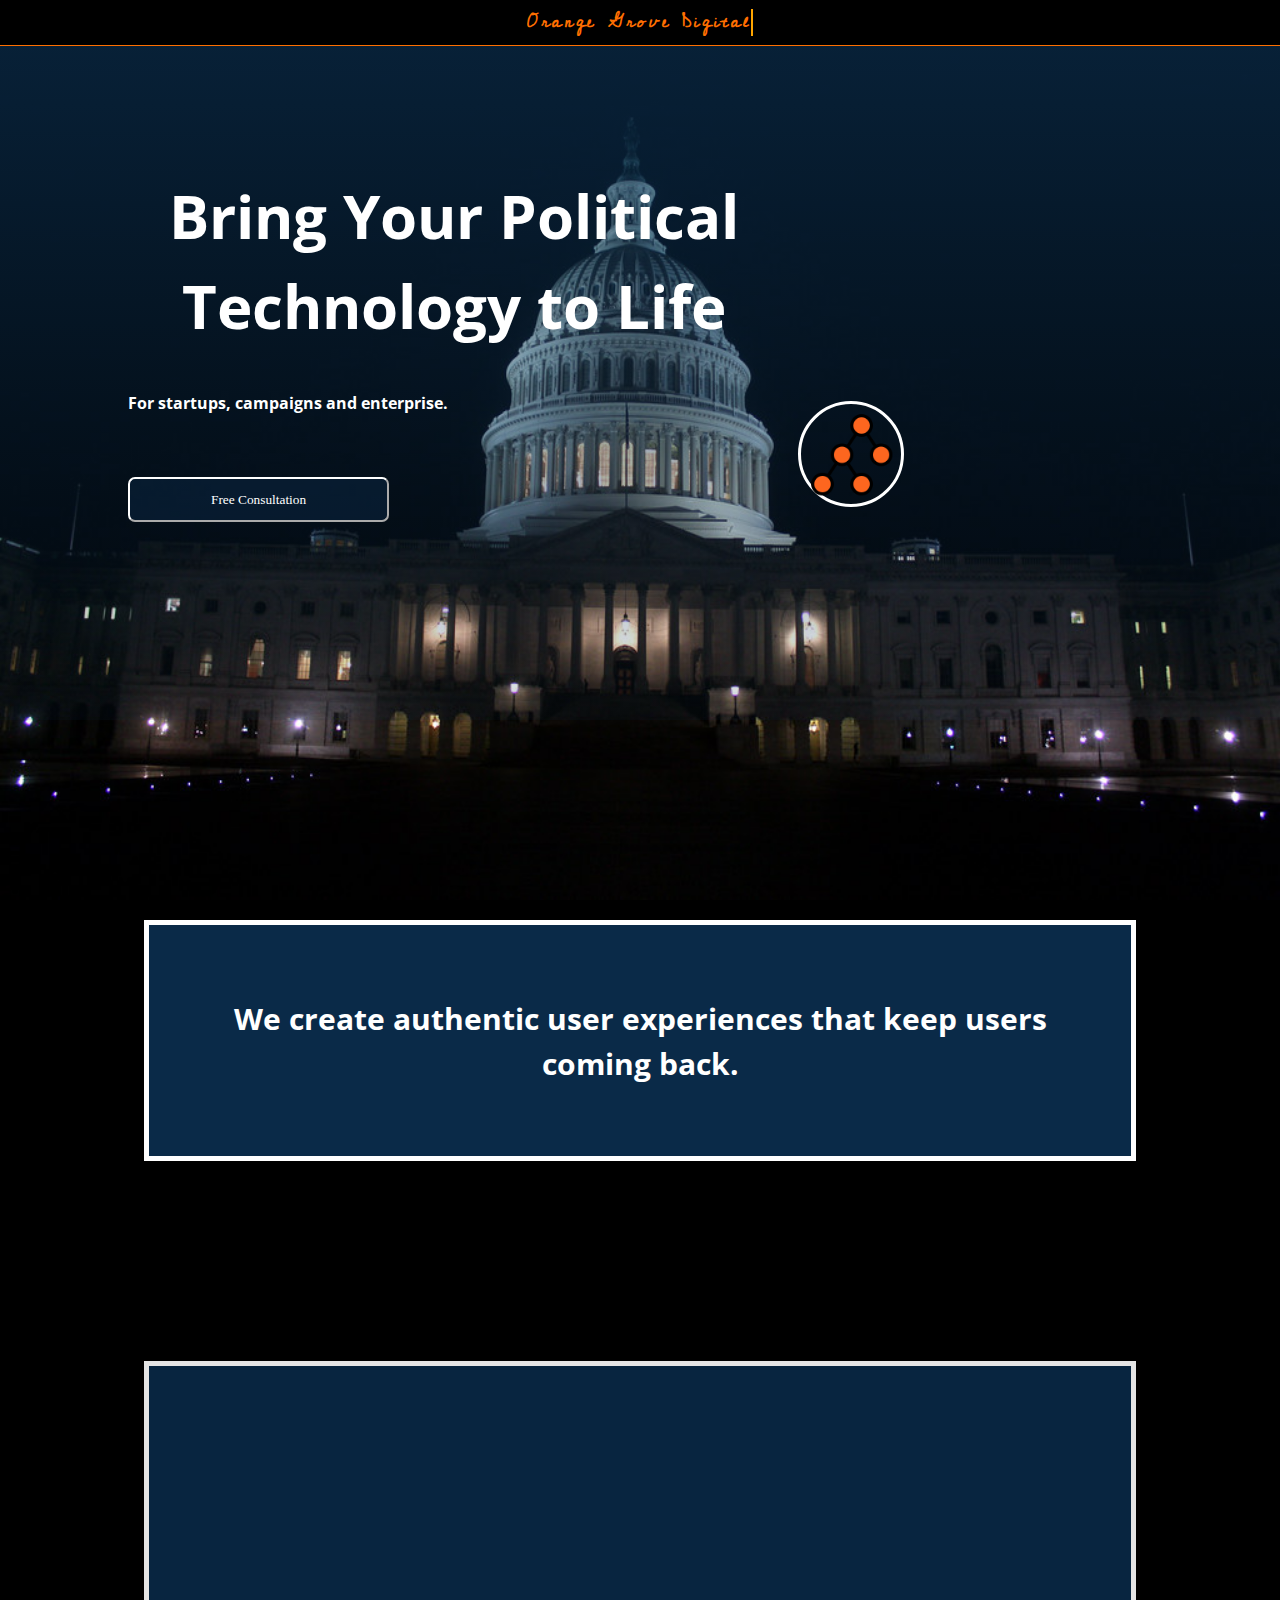
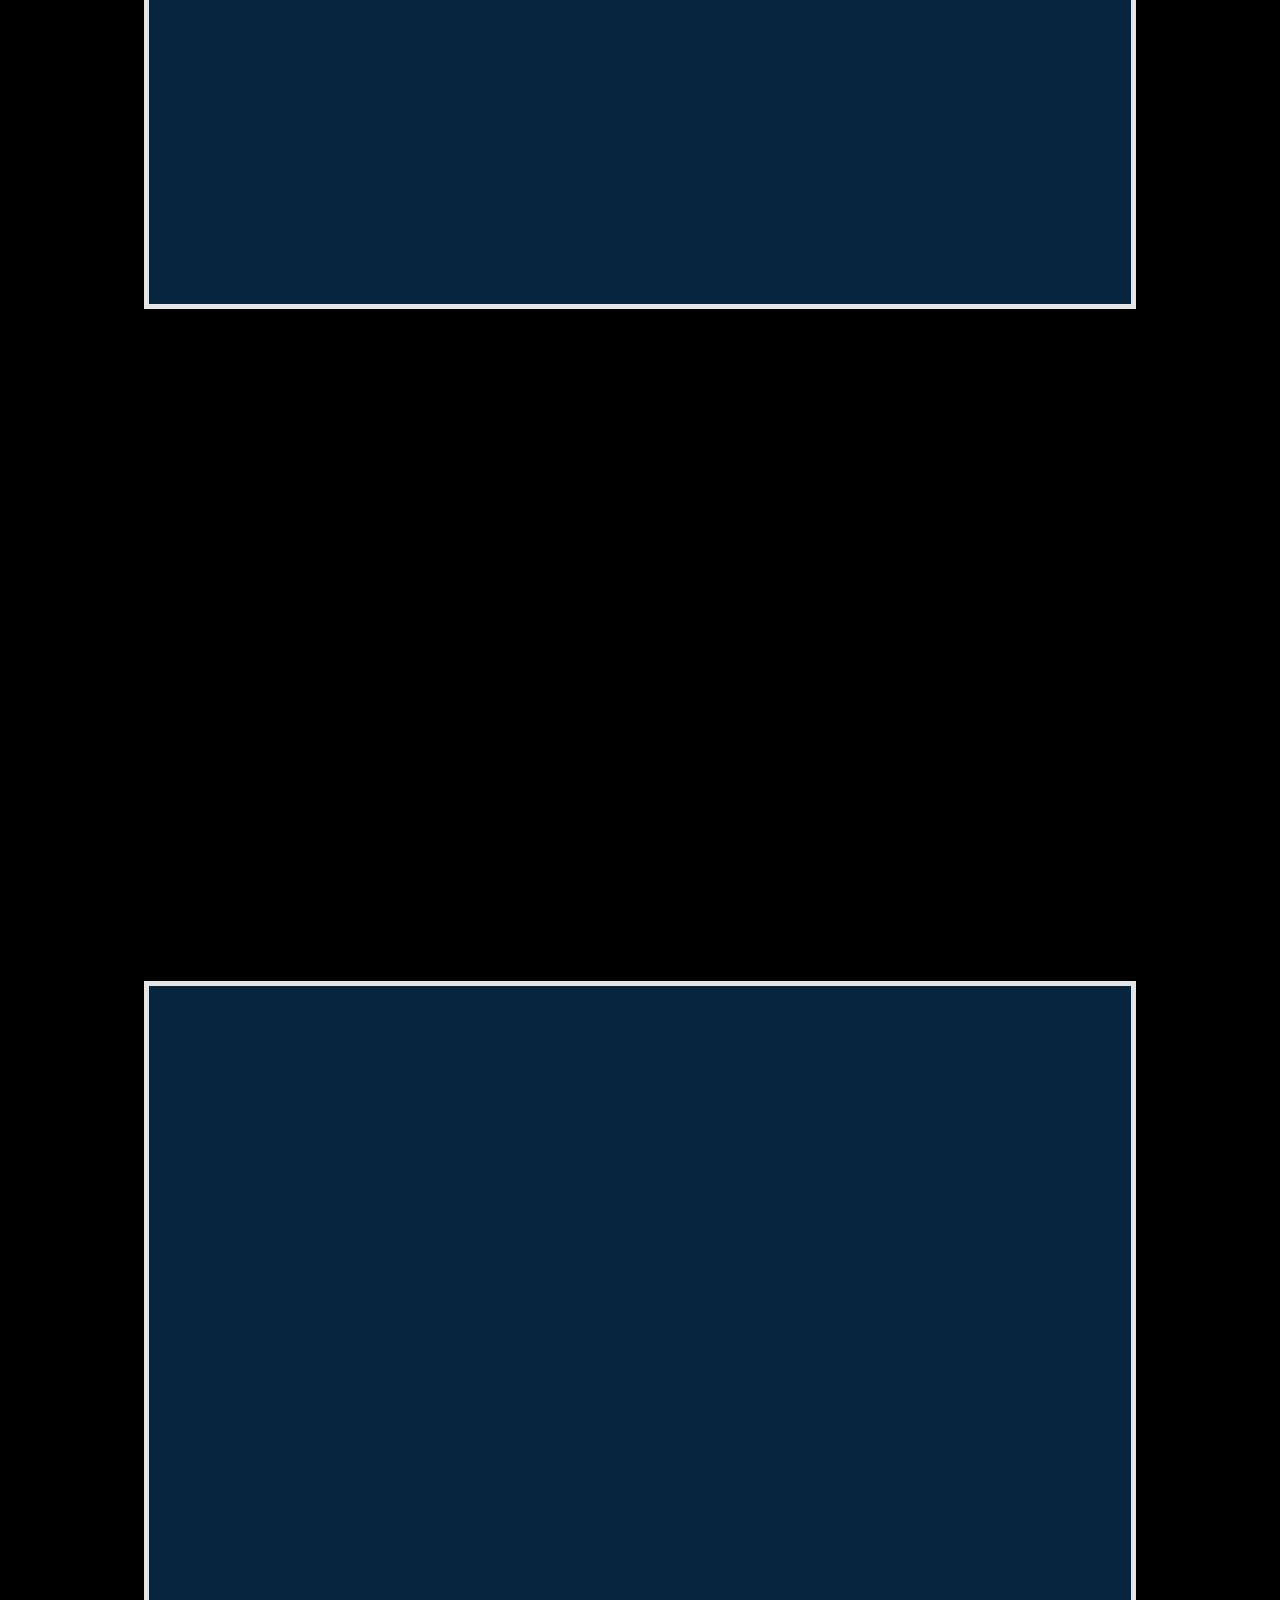
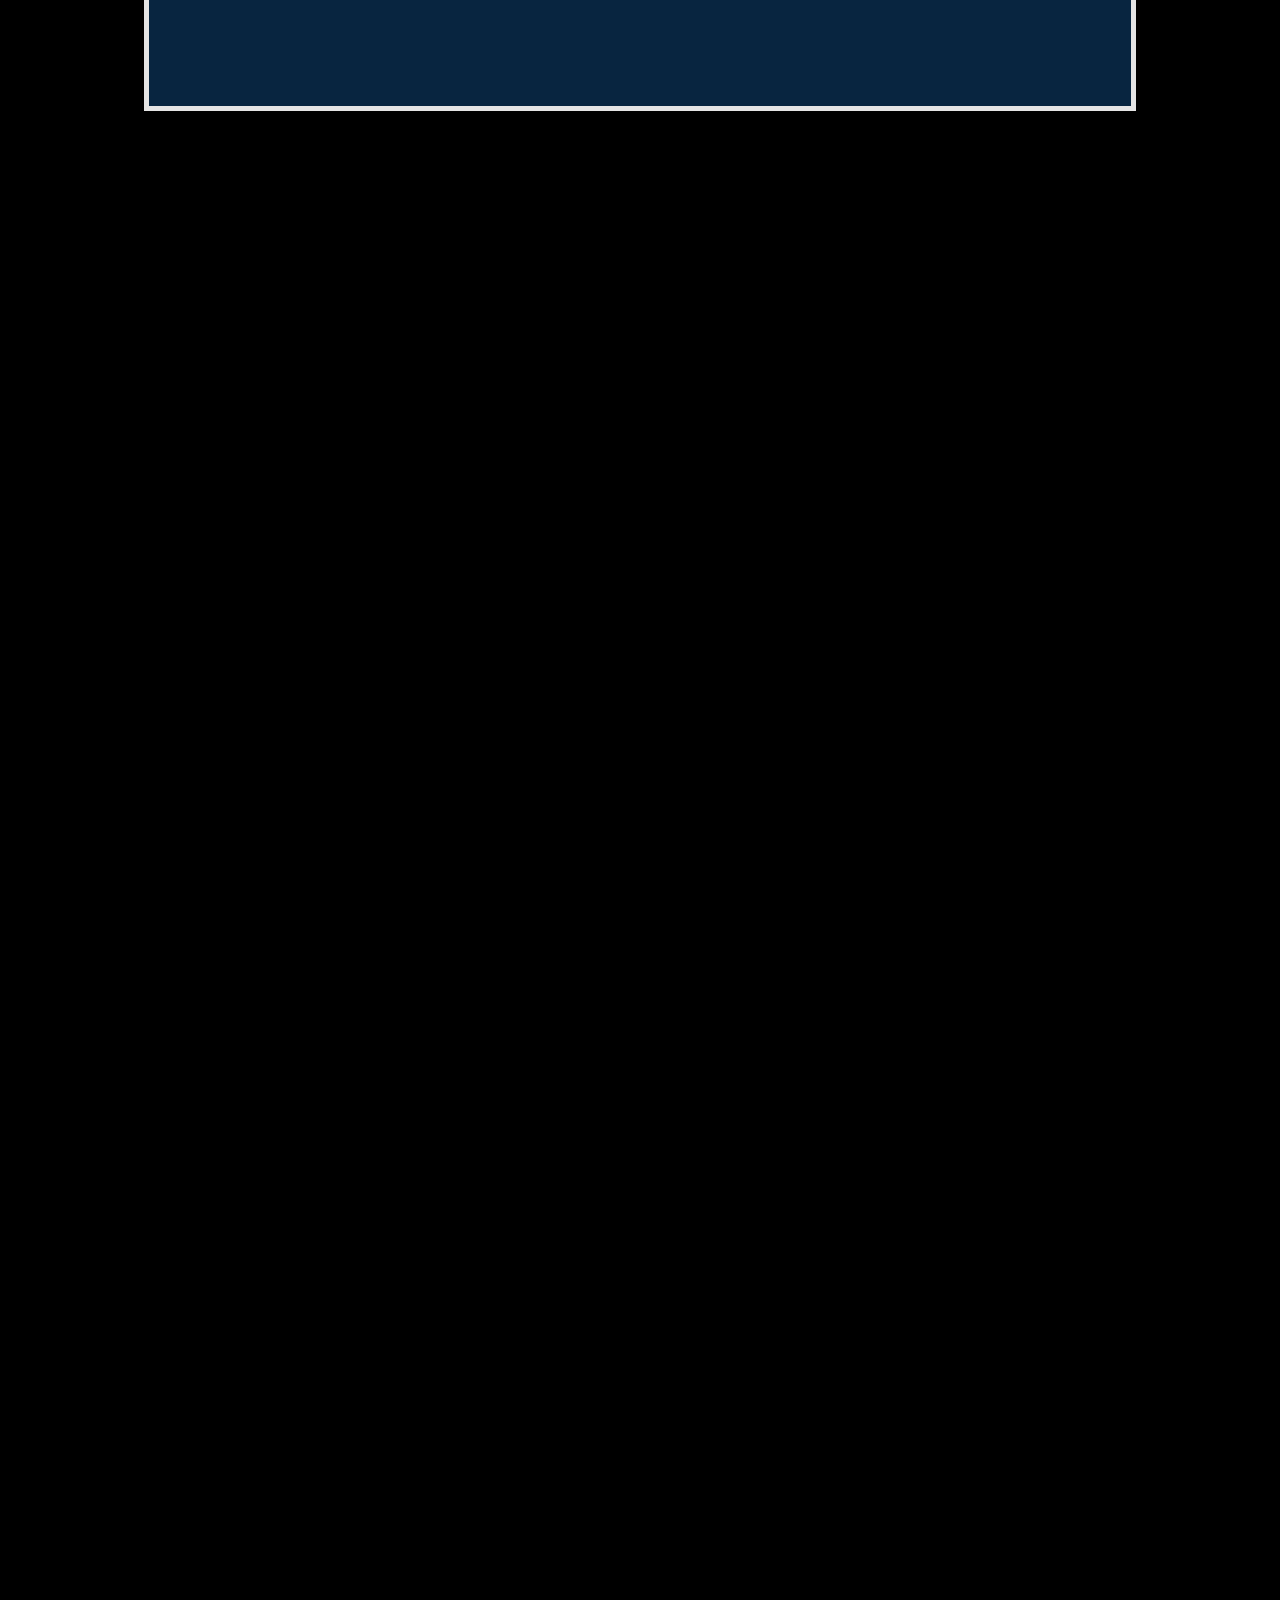
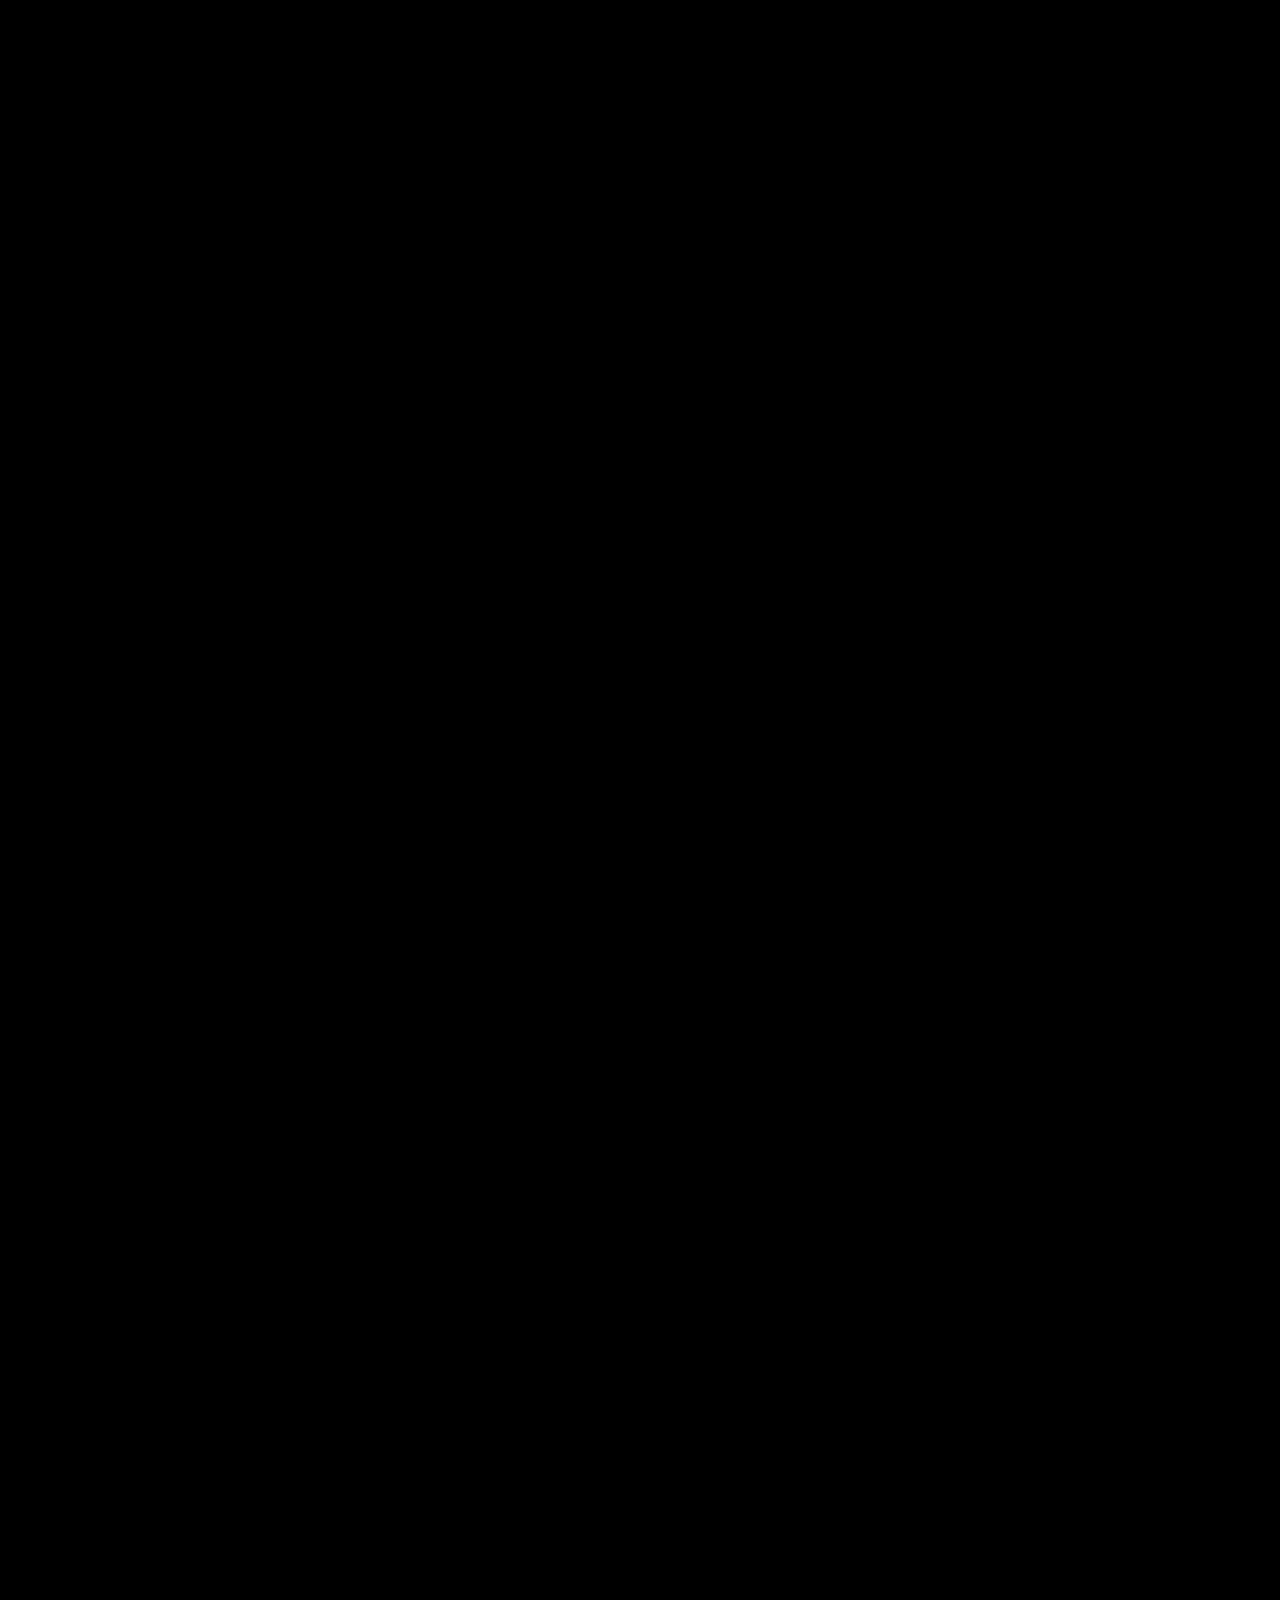
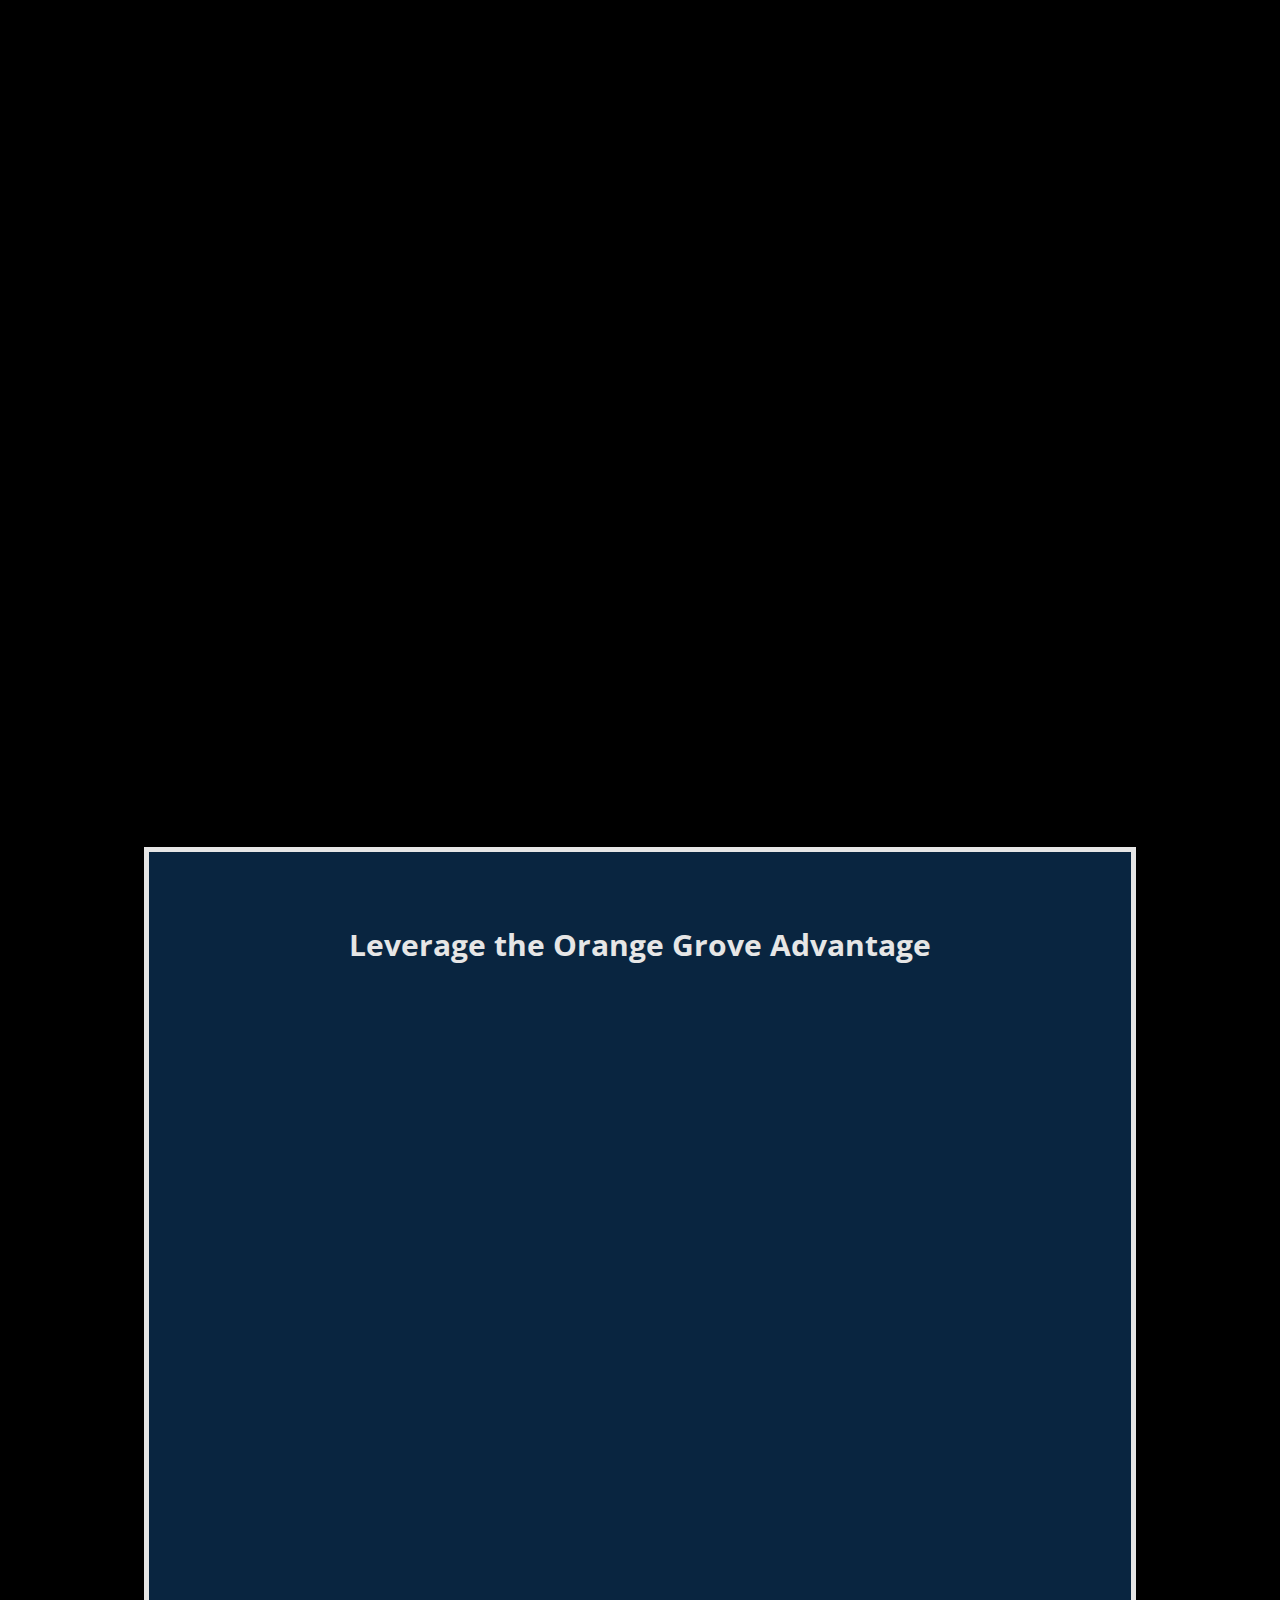
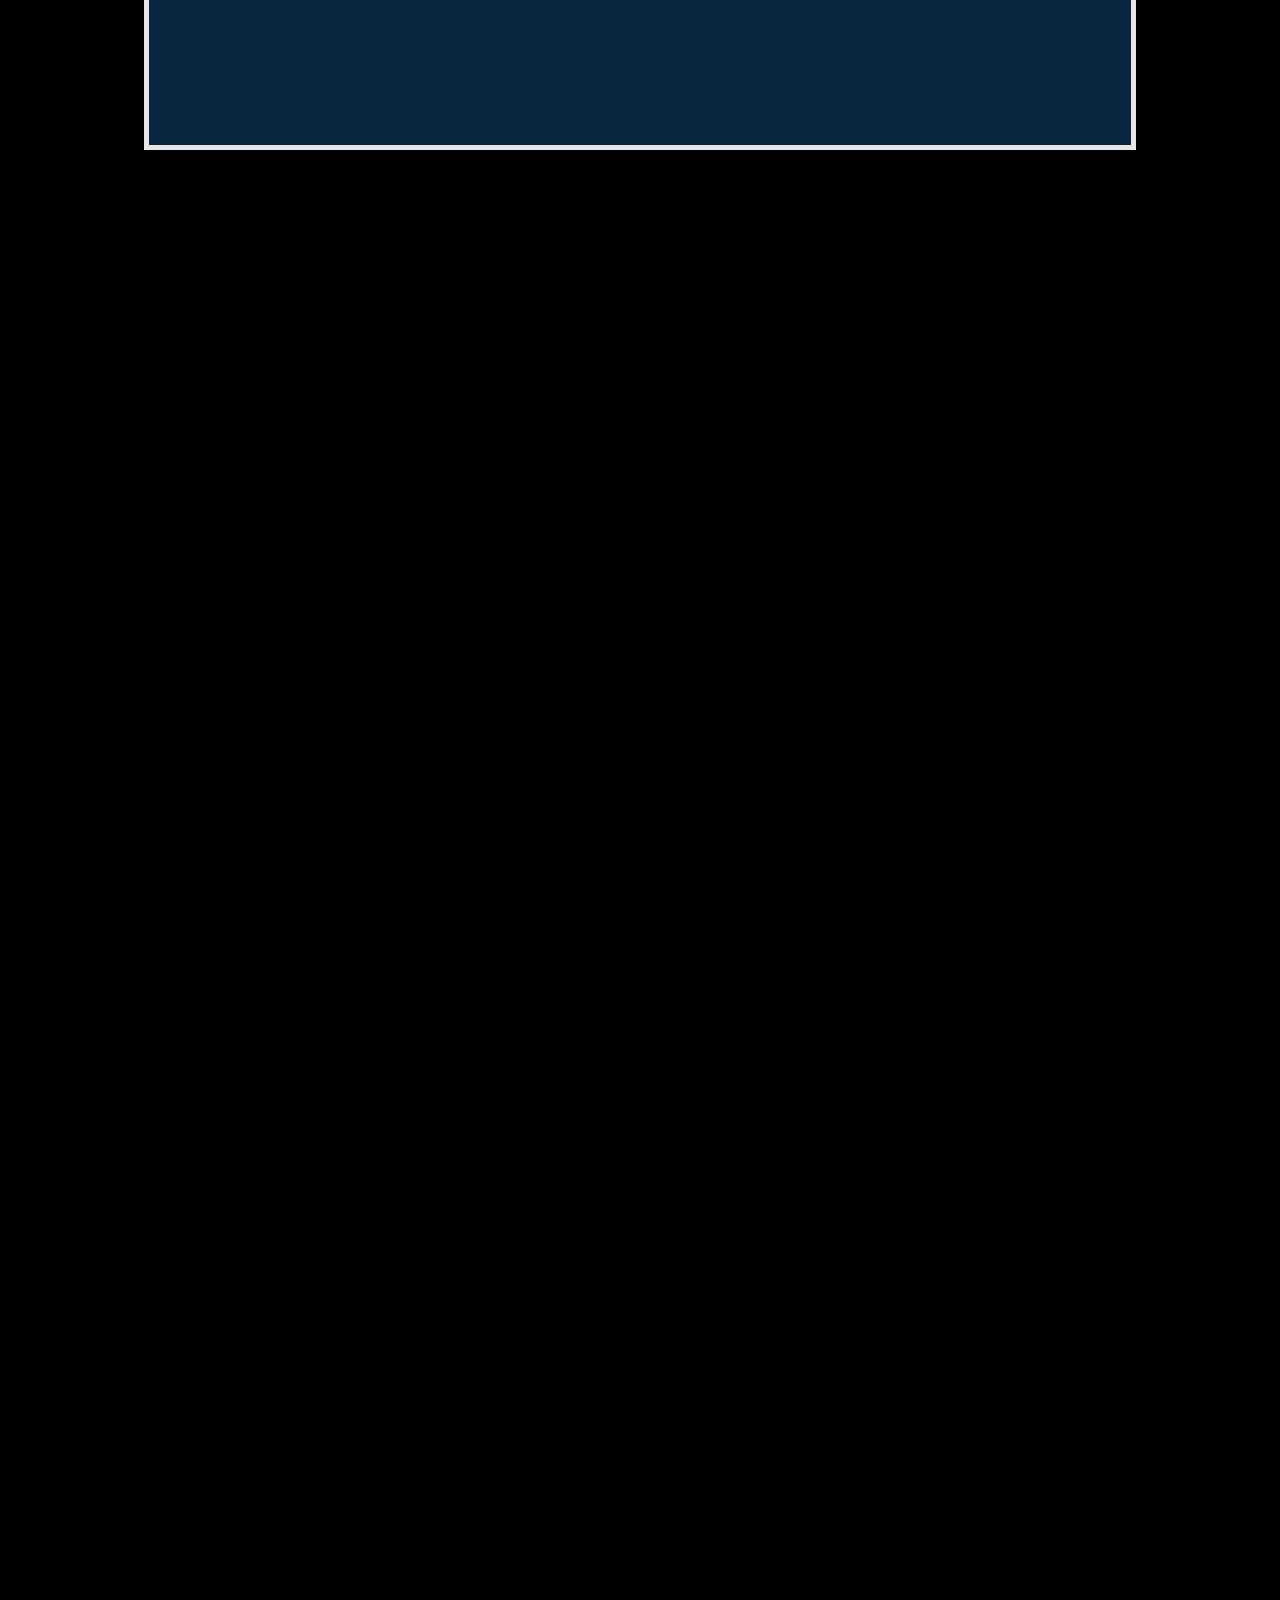
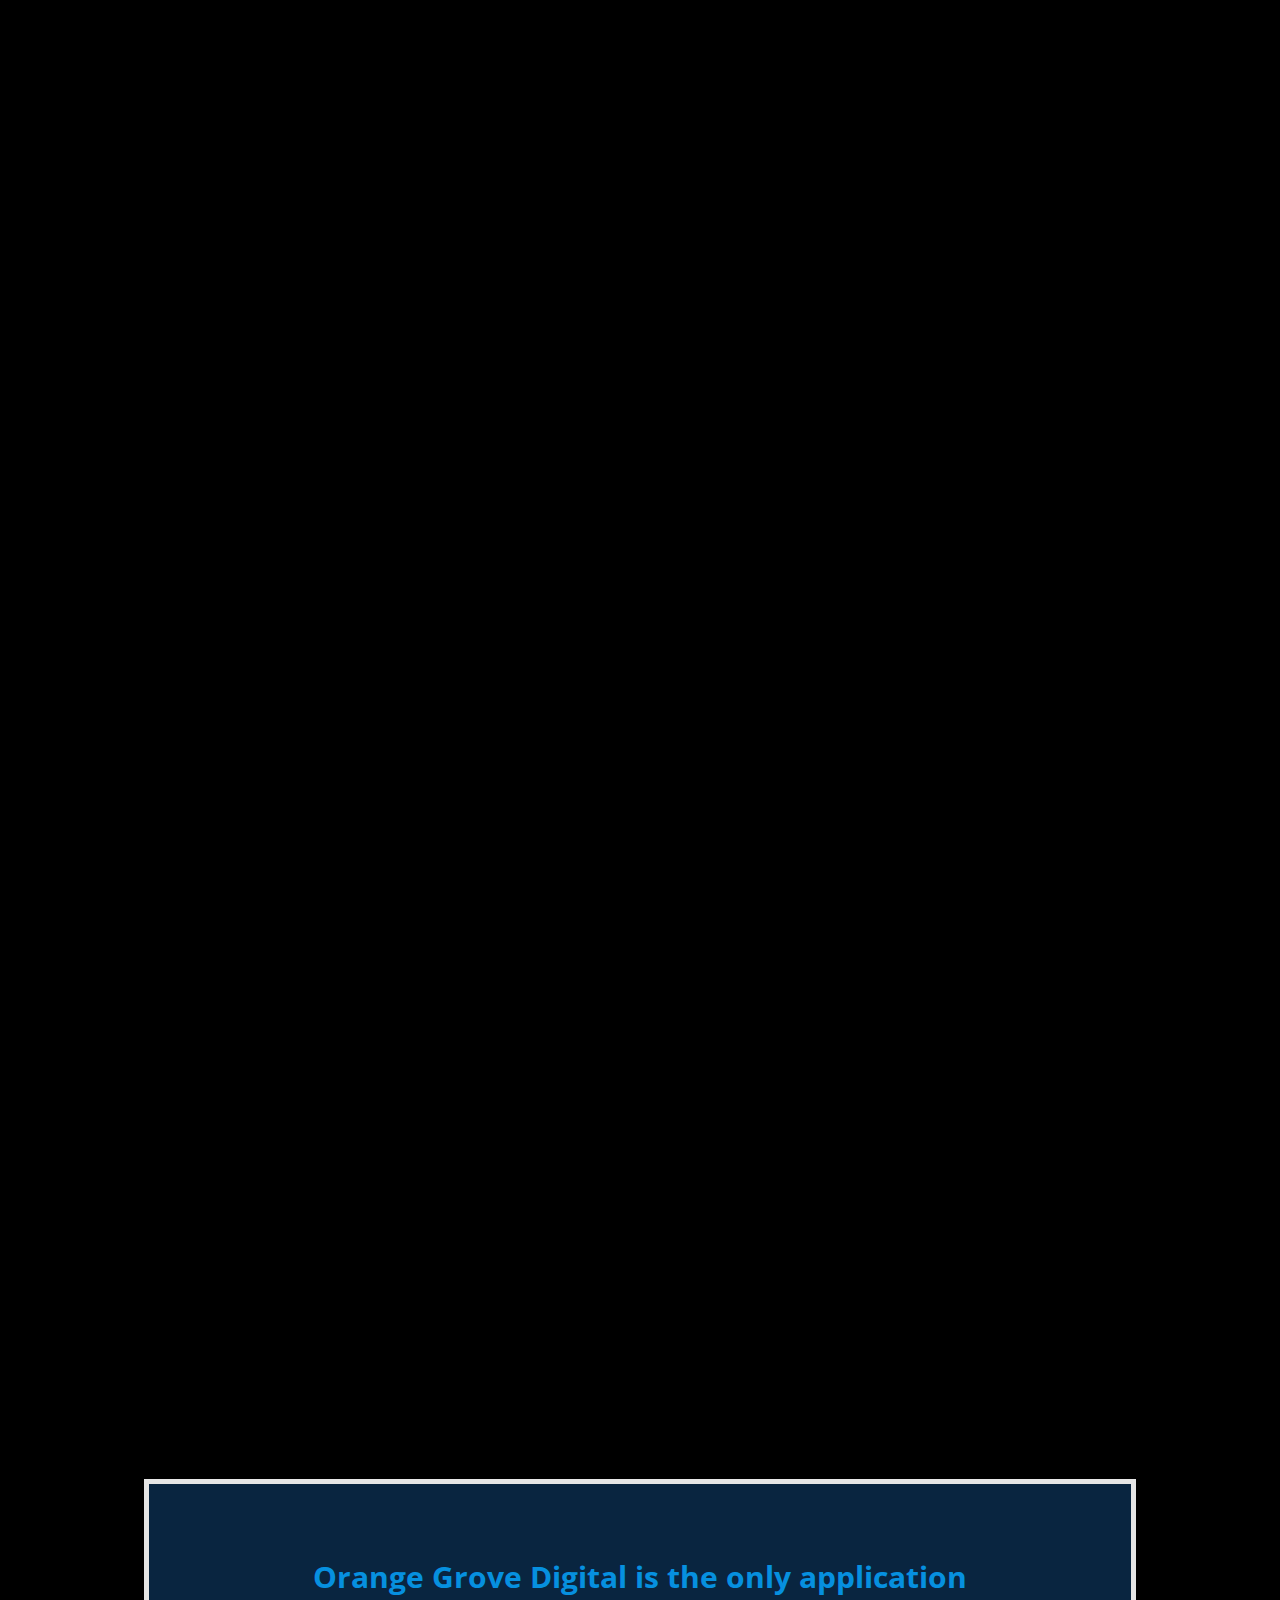
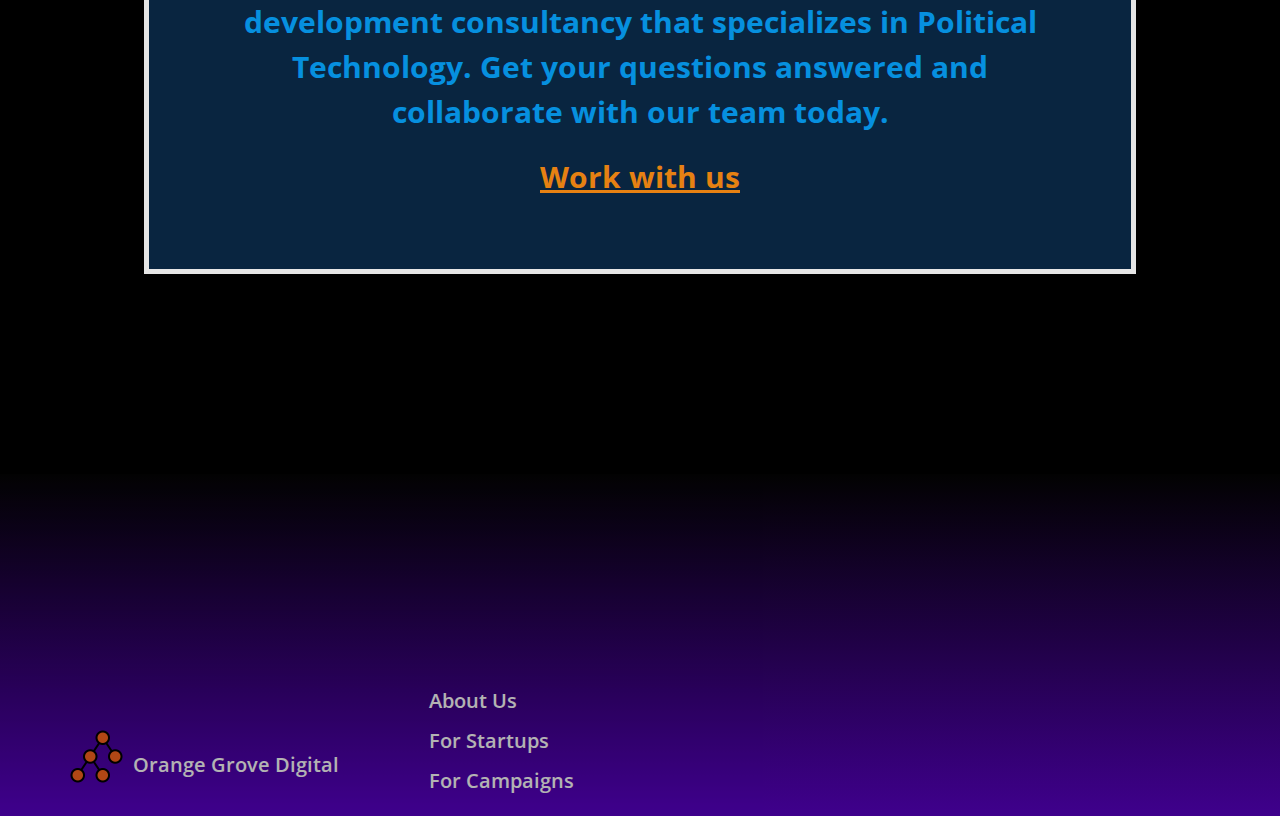
<file: index.html>
<!--************************************************************************
index.html

Home page for Orange Grove Consulting

Created by: Mark Hardy
Created: 12/28/2021
Updated: 06/13/2022
*************************************************************************-->

<!DOCTYPE html>
<html lang="en">
	<head>
        <script type="text/javascript" src="orangegrove.js"></script>
        <link rel="apple-touch-icon" sizes="180x180" href="img/favicons/apple-touch-icon.png">
        <link rel="icon" type="image/png" sizes="32x32" href="img/favicons/favicon-32x32.png">
        <link rel="icon" type="image/png" sizes="16x16" href="img/favicons/favicon-16x16.png">
        <link rel="manifest" href="img/favicons/site.webmanifest">
        <link rel="mask-icon" href="img/favicons/safari-pinned-tab.svg" color="#5bbad5">
        <meta name="msapplication-TileColor" content="#da532c">
        <meta name="theme-color" content="#ffffff">
		<link href="https://fonts.googleapis.com/css2?family=Krona+One&display=swap" rel="stylesheet">
		<link rel="stylesheet" href="style.css">
        <link href="https://unpkg.com/aos@2.3.1/dist/aos.css" rel="stylesheet">
		<title>Political Technology Consulting - Orange Grove Digital</title>
	</head>
	<body>
		<div id="header">
            <div id="header-container">
                <h3 class="header-text">
                    Orange Grove Digital
                </h3>
            </div>
		</div>


        <div id="intro">

            <div id="intro-text">
                <h1 class="big">
                    Bring Your Political Technology to Life
                </h1>
                <p>
                    For startups, campaigns and enterprise.
                </p>
                <a href="mailto:hello@orangegrovedigital.com?subject=Consultation mailto!&body=Hello, I would like to schedule my free consultation with you (Days and Times of availability). Thank you!">
                    <button class="click-btn">
                        Free Consultation
                    </button>
                </a>
            </div>

            <div id="logo-top">
                <img src='img/orange_dots.png' data-aos="fade-up">
            </div>

        </div>

        <div class="section" data-aos="zoom-in">
            <h1>
                We create authentic user experiences that keep users coming back.
            </h1>
        </div>

        <div class="section">
            <img id="confused" src="img/confused.png" alt="Confusion" data-aos="fade-right" data-aos-duration="1000">
            <ul class="question-list">
                <li class="orange" data-aos="fade-left" data-aos-duration="3000" data-aos-delay="1000">
                    Are you not sure where to begin?
                </li>
                <li class="blue" data-aos="fade-left" data-aos-duration="3000" data-aos-delay="3000">
                    Is your project in progress but you're sick of lackluster results?
                </li>
                <li class="orange" data-aos="fade-left" data-aos-duration="3000" data-aos-delay="6000">
                    Fed up with one size fits all templates?
                </li>
            </ul>
        </div>

        <div class="section center-text" data-aos="zoom-in" data-aos-duration="1000">
            <h1>
                You've come to the right place.
            </h1>

            <h2>
                We believe in gaining traction by building on a foundation of user research and testing.
            </h2>
        </div>

        <div class="section">
            <ul class="question-list">
                <li class="blue" data-aos="fade-right" data-aos-duration="3000" data-aos-delay="1000">
                    Who are your early adopters?
                </li>
                <li class="orange" data-aos="fade-right" data-aos-duration="3000" data-aos-delay="3000">
                    What web services are they already using?
                </li>
                <li class="blue" data-aos="fade-right" data-aos-duration="3000" data-aos-delay="6000">
                    How do they define value and how can you provide it?
                </li>
            </ul>
            <img id="brainstorming" src="img/brainstorming.png" alt="Brainstorming" data-aos="fade-right" data-aos-duration="1000">

            <h1 class="orange" data-aos="fade-left" data-aos-duration="12000">
                Answering questions like these is the foundation of a popular product.
            </h1>

            <h1 class="blue" data-aos="fade-right" data-aos-duration="12000">
                Leverage Orange Grove's full product development expertise to deliver powerful human-centric products.
            </h1>
        </div>

        <h1 class="section center-text orange" data-aos="zoom-in" data-aos-duration="2000">
            <a href="mailto:hello@orangegrovedigital.com?subject=Consultation mailto!&body=Hello, I would like to schedule my free consultation with you (Days and Times of availability). Thank you!">
                Let's Discuss Your Project
            </a>
        </h2>

        <div class="section center-text" data-aos="fade-up" data-aos-duration="1500">
            <h1 data-aos="fade-up" data-aos-duration="2000">
                Products you create with Orange Grove are dovetailed with the values we believe in:
            </h1>

            <ul class="impact-type">
                <li class="blue" data-aos="fade-right" data-aos-duration="1500">
                    Building products your users love is a team sport. By sharing access to top shelf project 
                    management tools, we invite you to collaborate with us as a part of our team.
                </li>
                <li class="orange" data-aos="fade-left" data-aos-duration="1500">
                    We believe in telling it like it is. You can count on honest, authentic and straight forward 
                    advice and data driven feedback.
                </li>
                <li class="blue" data-aos="fade-right" data-aos-duration="1500">
                    You call the shots. We offer to advise and educate you every step of the way, but the final 
                    decisions are yours to make.
                </li>
                <li class="orange" data-aos="fade-left" data-aos-duration="1500">
                    Our mission is to educate entrepreneurs and stakeholders to help them get from product 
                    conception to a successful exit or their desired cash flow.
                </li>
            </ul>

            <h1 class="section blue" data-aos="fade-up" data-aos-duration="1500">
                <a href="mailto:hello@orangegrovedigital.com?subject=Consultation mailto!&body=Hello, I would like to schedule my free consultation with you (Days and Times of availability). Thank you!">
                    Schedule your free consultation
                </a>
            </h1>

        </div>

        <div class="section center-text" data-aos="zoom-out" data-aos-duration="2000">
            <h1>
                What Does My 
                <a href="mailto:hello@orangegrovedigital.com?subject=Consultation mailto!&body=Hello, I would like to schedule my free consultation with you (Days and Times of availability). Thank you!">
                    Free Consultation
                </a>
                Include?
            </h1>

            <h2 class="orange impact-type">
                During our call or video conference, we will want to learn more about your project and answer 
                any questions you might have about working with us.
            </h2>

            <h2 class="orange impact-type">
                If we sound like a good fit for each other then we would also like to offer you a free roadmapping 
                session.
            </h2>
        </div>

        <div class="section center-text impact-type" data-aos="fade" data-aos-duration="2000">
            <h1>
                What happens during your roadmapping session?
            </h1>

            <h2 class="orange">
                Our first step is to take a meeting (either virtually or in person) to understand what your 
                goals are.
            </h2>
            <h3 class="pop">
                Do you want to create a product that cash flows?
            </h3>
            <h3 class="pop">
                Are you building a startup with the goal of selling it for a big exit?
            </h3>
            <h3 class="pop">
                Are you growing an existing enterprise?
            </h3>
            <h3 class="pop">
                Are you running for office and want a website that's something more than a WordPress template?
            </h3>
            
            <h2 class="orange">
                Next, we will work together to identify your target users and develop your business model.
            </h2>
            <h2 class="orange">
                Our team will then create user personas to define different types of users your product will 
                attract, what types of sites they already use and how to reach them without pay-per-click.
            </h2>

            <h1>
                These combined deliverables allow us to collaborate on features and a roadmap to bring your 
                ideas to life.
            </h1>
            <h1>
                Your roadmapping session is 100% free.
            </h1>
            <h2>
                That's right. Your roadmapping session valued at $750 is FREE preview to what a strategic 
                partnership with Orange Grove is like. If you're not happy with the value we add to your 
                venture as strategists and builders then you are free to take the deliverables we hand off 
                to you and work with another company.
            </h2>
            <h1 class="blue">
                <a href="mailto:hello@orangegrovedigital.com?subject=Consultation mailto!&body=Hello, I would like to schedule my free consultation with you (Days and Times of availability). Thank you!">
                    Take the first step
                </a>
            </h1>
        </div>

        <div id="final" class="section">

            <h1>
                Leverage the Orange Grove Advantage
            </h1>


            <div class="advantages-container w-70">

                <div class="advantage" data-aos="zoom-out" data-aos-duration="1500">

                    <div class="adv-img-bg">
                        <img class="adv-img" src="img/clock.png" alt="Rocket launching">
                    </div>

                    <div class="adv-text">
                        <h1>
                            5x Faster Onboarding
                        </h1>
                        <p>
                            By utilizing project management tools and best practices, we go from kick-off 
                            to development in days.
                        </p>
                    </div>
                </div>

                <div class="advantage" data-aos="zoom-out" data-aos-duration="1500">
                    <div class="adv-img-bg">
                        <img class="adv-img" src="img/capitol.png" alt="US Capitol">
                    </div>
                    <div class="adv-text">
                        <h1>
                            Knowledge
                        </h1>
                        <p>
                            We know political technology because we have all served as political staffers in 
                            addition to our technology careers.
                        </p>
                    </div>
                </div>
                <div class="advantage" data-aos="zoom-out" data-aos-duration="1500">
                    <div class="adv-img-bg">
                        <img class="adv-img" src="img/launch.png" alt="Clock">
                    </div>
                    <div class="adv-text">
                        <h1>
                            High Flexibility
                        </h1>
                        <p>Our flexible engagement models fit your needs - hourly, weekly or monthly.</p>
                    </div>
                </div>
            </div>
        </div>

        <div class="section center-text impact-type" data-aos="fade" data-aos-duration="2000">
            <h1>
                The Proof is in the Pudding
            </h1>
            <div class="portfolio-item">
                <img src="img/macbook-mockup-ev.png" alt="Pollocate Screenshot" class="preview-img">
                <h1 class="orange">
                    Pollocate
                </h1>
                <h2 class="pop">
                    Pollocate requests a user's location and displays their nearest polling places.
                </h2>
                <h2 class="pop">
                    <a href="https://pollocate.com">
                        Check out Pollocate
                    </a>
                </h2>
            </div>

            <div class="portfolio-item">
                <img src="img/macbook-iphone-lea.png" alt="Lea Marquez-Peterson Screenshot" class="preview-img">
                <h1 class="orange">
                    Lea Marquez-Peterson for Corporation Commission
                </h1>
                <h2 class="pop">
                    Campaign website designed for Arizona Corporation Commissioner Lea Marquez-Peterson
                </h2>
                <h2 class="pop">
                    <a href="https://ashy-grass-0fb29aa10.2.azurestaticapps.net/">
                        Check out Vote for Lea
                    </a>
                </h2>
            </div>

            <div class="portfolio-item">
                <img src="img/bigelections.png" alt="Big Elections Logo" class="preview-img">
                <h1 class="orange">
                    Big Elections
                </h2>
                <h2 class="pop">
                    Map based app displaying voting districts. Details currently unavailable due to 
                    confidentiality.
                </h2>
                <h2 class="pop">
                    <a href="#">
                        Preview not available
                    </a>
                </h2>
            </div>

            
        </div>


        <div class="section blue center-text">
            <h1>
                Orange Grove Digital is the only application development consultancy that specializes in Political 
                Technology. Get your questions answered and collaborate with our team today.
            </h1>
            <h1 class="orange">
                <a href="mailto:hello@orangegrovedigital.com?subject=Consultation mailto!&body=Hello, I would like to schedule my free consultation with you (Days and Times of availability). Thank you!">
                    Work with us
                </a>
            </h1>
        </div>

        <div id="footer">
            <div id="footer-left">
                <img src="img/orange_dots.png" alt="Orange Grove Logo" height="64px" width="64px">
            </div>
            <div id="company">
                <p id="footer-text">
                    <a href="index.html">Orange Grove Digital</a>
                </p>
            </div>
            <div id="links">
                <ul>
                    <li><a href="about.html">About Us</a></li>
                    <li><a href="startups.html">For Startups</a></li>
                    <li><a href="campaigns.html">For Campaigns</a></li>
                </ul>
            </div>
        </div>

        <script src="https://code.jquery.com/jquery-1.11.3.min.js"></script>
		<script src="https://unpkg.com/aos@2.3.1/dist/aos.js"></script>
		<script>
			AOS.init({
				easing: 'ease-out-back',
                offset: -200,
                once: true,
			});
		</script>
	</body>
</html>
</file>
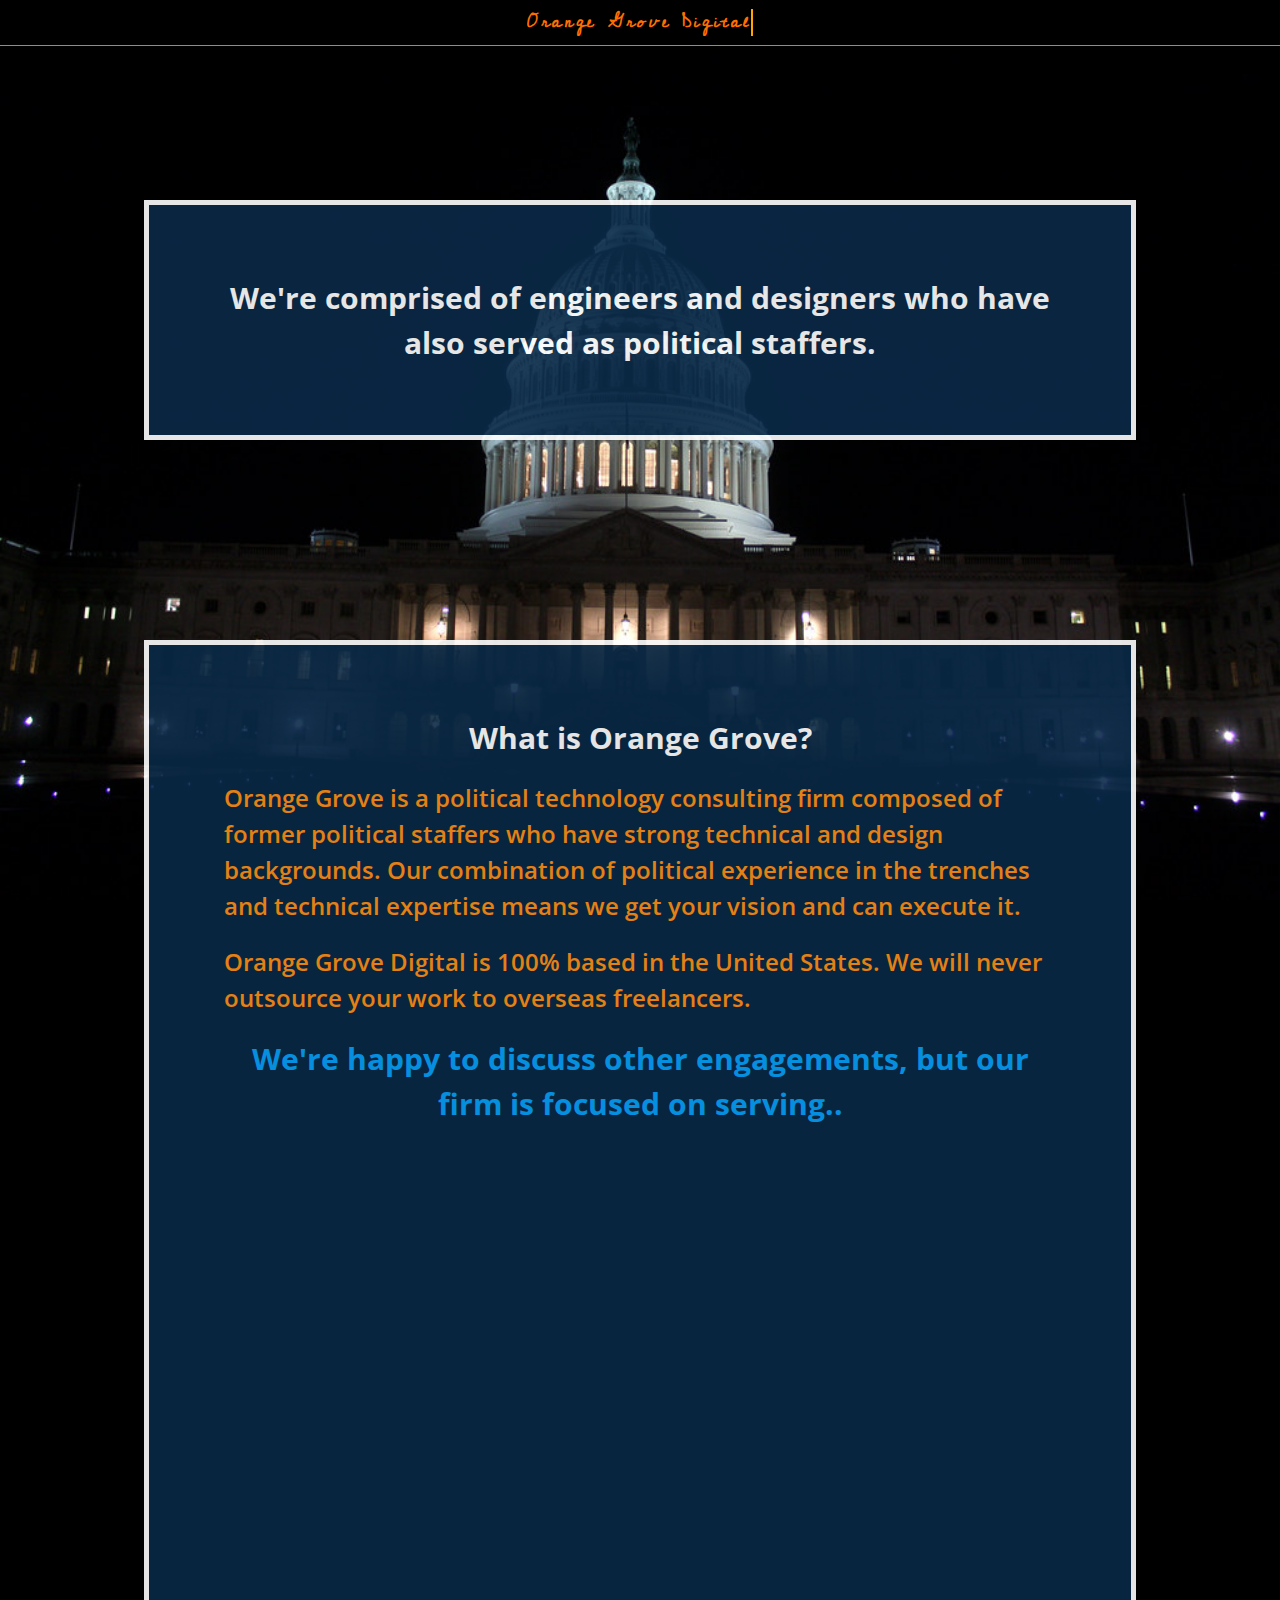
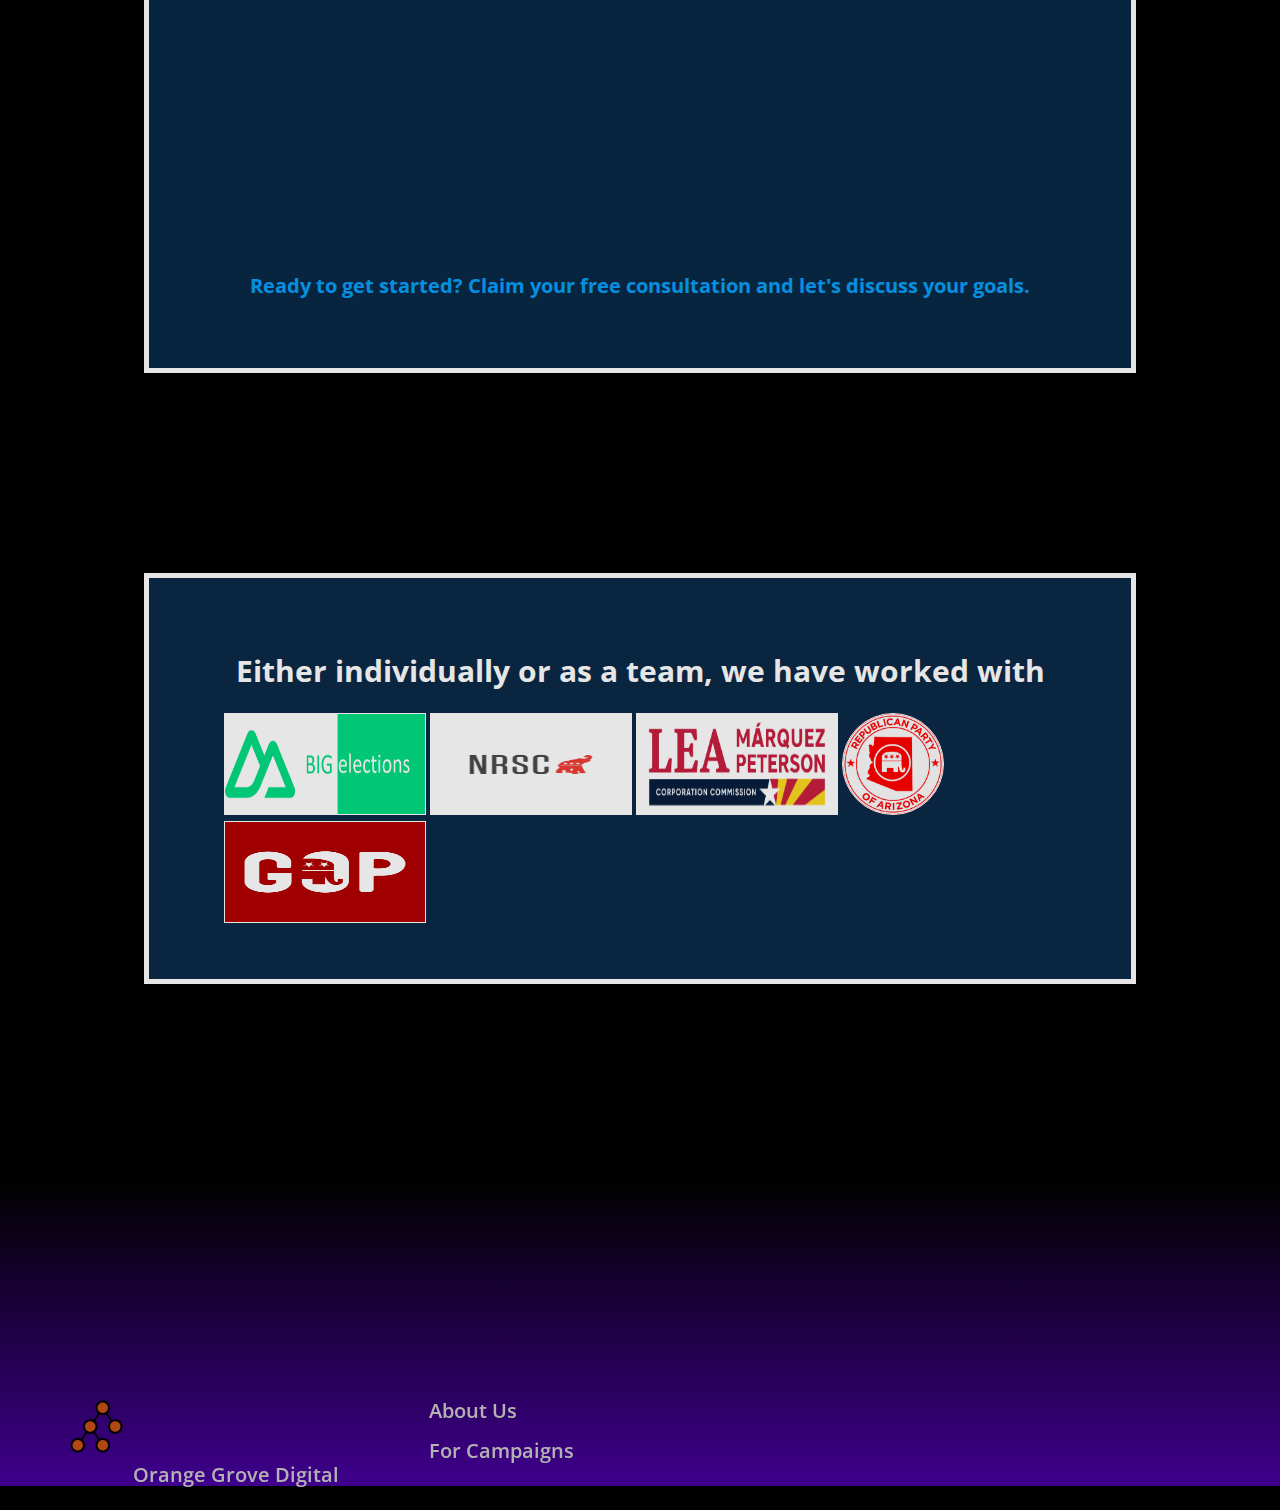
<file: about.html>
<!--************************************************************************
about.html

Information about Orange Grove Digital

Created by: Mark Hardy
Created: 12/28/2021
Updated: 06/13/2022
*************************************************************************-->

<!DOCTYPE html>
<html lang="en">
	<head>
        <script type="text/javascript" src="orangegrove.js"></script>
        <link rel="apple-touch-icon" sizes="180x180" href="img/favicons/apple-touch-icon.png">
        <link rel="icon" type="image/png" sizes="32x32" href="img/favicons/favicon-32x32.png">
        <link rel="icon" type="image/png" sizes="16x16" href="img/favicons/favicon-16x16.png">
        <link rel="manifest" href="img/favicons/site.webmanifest">
        <link rel="mask-icon" href="img/favicons/safari-pinned-tab.svg" color="#5bbad5">
        <meta name="msapplication-TileColor" content="#da532c">
        <meta name="theme-color" content="#ffffff">
		<link href="https://fonts.googleapis.com/css2?family=Krona+One&display=swap" rel="stylesheet">
		<link rel="stylesheet" href="style.css">
        <link href="https://unpkg.com/aos@2.3.1/dist/aos.css" rel="stylesheet">
		<title>Political Technology Consulting - Orange Grove Digital</title>
	</head>
	<body>
		<div id="header">
            <div id="header-container">
                <h3 class="header-text">
                    Orange Grove Digital
                </h3>
            </div>
		</div>

        <div class="section center-text">
            <h1>
                We're comprised of engineers and designers who have also served as political staffers.
            </h1>
        </div>
        <div class="section">
            <h1 class="center-text">
                What is Orange Grove?
            </h1>

            <h2 class="orange impact-type">
                Orange Grove is a political technology consulting firm composed of former political staffers
                who have strong technical and design backgrounds. Our combination of political experience
                in the trenches and technical expertise means we get your vision and can execute it.
            </h2>

            <h2 class="orange impact-type">
                Orange Grove Digital is 100% based in the United States. We will never outsource your work to 
                overseas freelancers.
            </h2>

            <h1 class="blue">
                We're happy to discuss other engagements, but our firm is focused on serving..
            </h1>

            <div class="advantages-container w-100">

                <div class="advantage" data-aos="zoom-out" data-aos-duration="1500">

                    <div class="adv-img-bg">
                        <img class="adv-img" src="img/startup.png" alt="Lightbulb">
                    </div>

                    <div class="adv-text">
                        <h2>
                            Startups and non-profits
                        </h2>
                        <p>
                            Bringing new political technology to market or improving existing technology.
                        </p>
                    </div>
                </div>

                <div class="advantage" data-aos="zoom-out" data-aos-duration="1500">
                    <div class="adv-img-bg">
                        <img class="adv-img" src="img/campaign.png" alt="Voter">
                    </div>
                    <div class="adv-text">
                        <h2>
                            Campaigns
                        </h2>
                        <p>
                            Creating or growing their digital presence.
                        </p>
                    </div>
                </div>
                <div class="advantage" data-aos="zoom-out" data-aos-duration="1500">
                    <div class="adv-img-bg">
                        <img class="adv-img" src="img/enterprise.png" alt="Profit Chart">
                    </div>
                    <div class="adv-text">
                        <h2>
                            Enterprise
                        </h2>
                        <p>
                            Implementing and customizing technologies for campaigns and committees including IT and infrastructure management.
                        </p>
                    </div>
                </div>
            </div>
            <h2 class="blue center-text">Ready to get started? Claim your free consultation and let's discuss your goals.</p>
        </div>

        <div class="section">
            <h1 class="center-text">
                Either individually or as a team, we have worked with
            </h1>
            <img class="logo-img" src="img/bigelections.png" alt="Big Elections">
            <img class="logo-img" src="img/nrsc.png" alt="NRSC">
            <img class= "logo-img" src="img/Marquez-Peterson-Logo.jpg" alt="Lea Marquez Peterson">
            <img class="circle-img" src="img/azgop.png" alt="Arizona Republican Party">
            <img class="logo-img" src="img/gop.png" alt="Republican Party">
        </div>
        
        <div id="footer">
            <div id="footer-left">
                <img src="img/orange_dots.png" alt="Orange Grove Logo" height="64px" width="64px">
            </div>
            <div id="company">
                <p id="footer-text">
                    <a href="index.html">Orange Grove Digital</a>
                </p>
            </div>
            <div id="links">
                <ul>
                    <li><a href="about.html">About Us</a></li>
                    <li><a href="campaigns.html">For Campaigns</a></li>
                </ul>
            </div>
        </div>
        <script src="https://code.jquery.com/jquery-1.11.3.min.js"></script>
		<script src="https://unpkg.com/aos@2.3.1/dist/aos.js"></script>
		<script>
			AOS.init({
				easing: 'ease-out-back',
                offset: -200,
                once: true,
			});
		</script>
	</body>
</html>
</file>
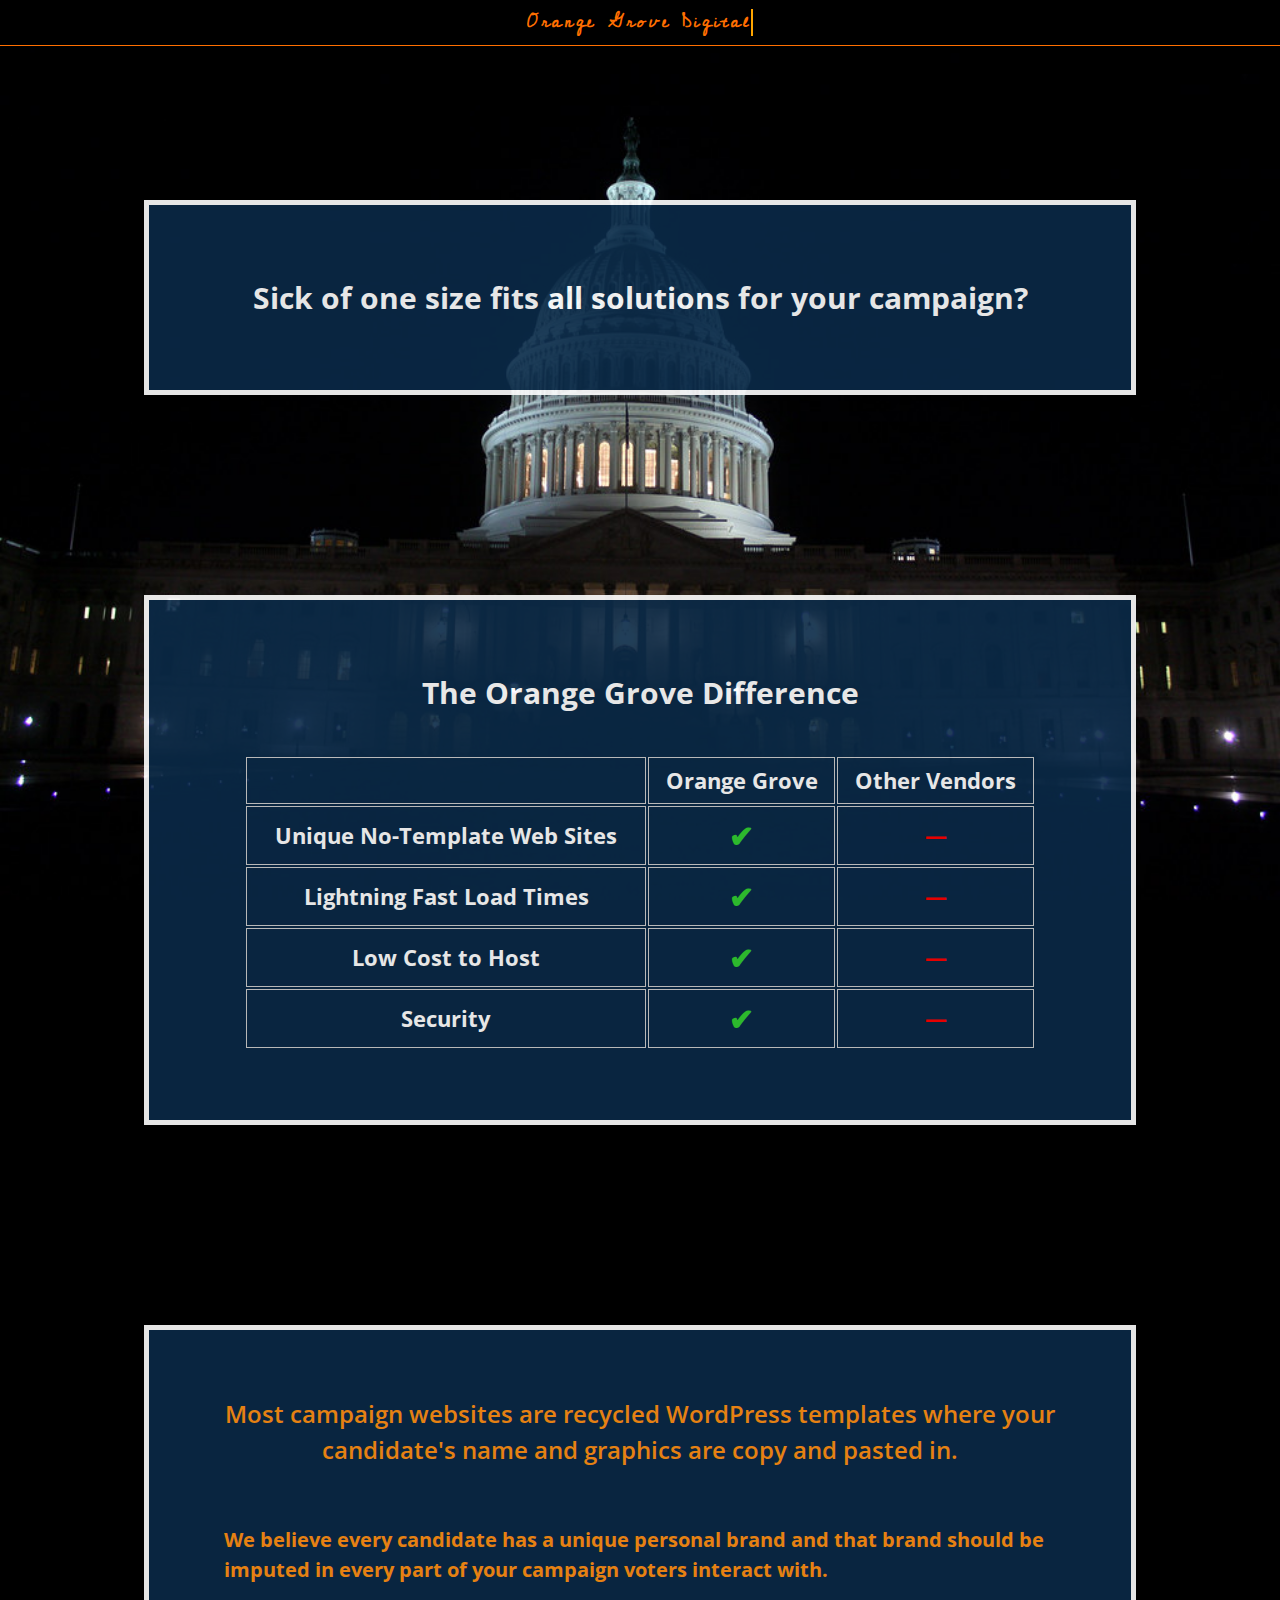
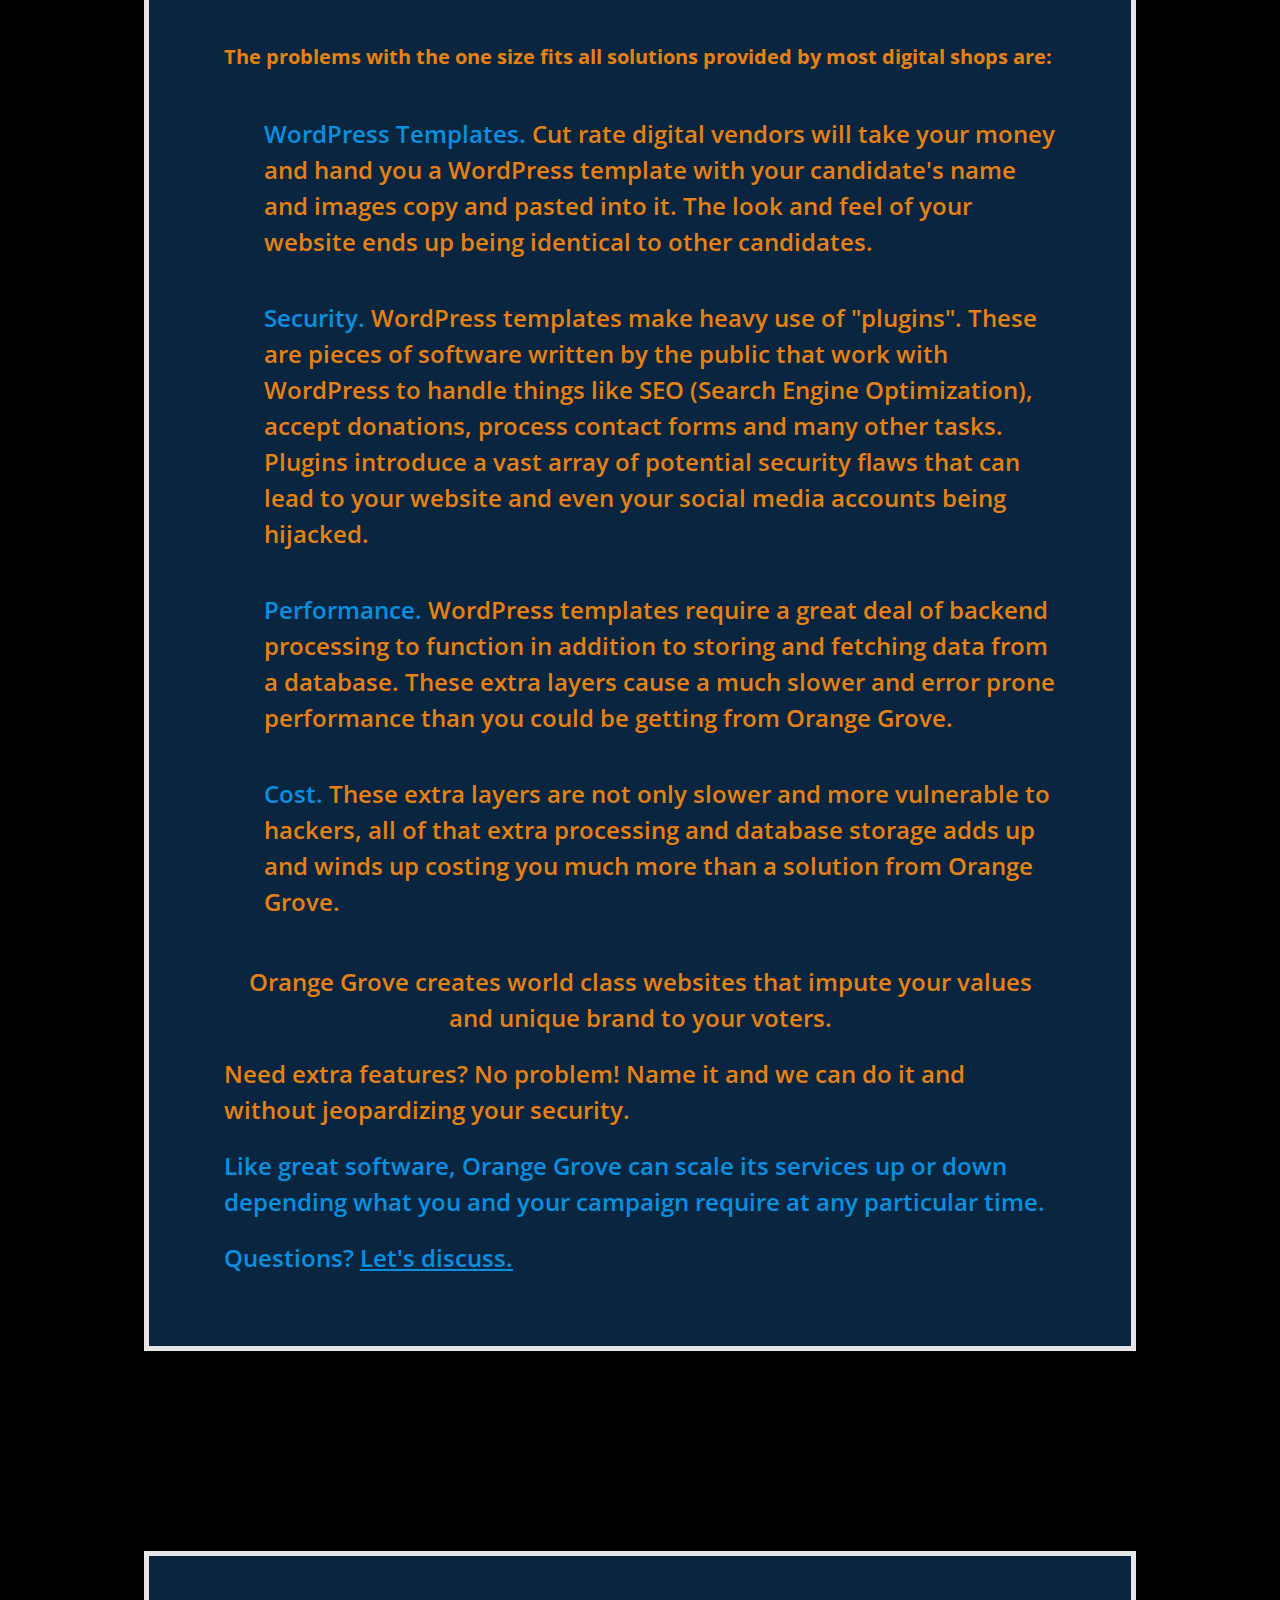
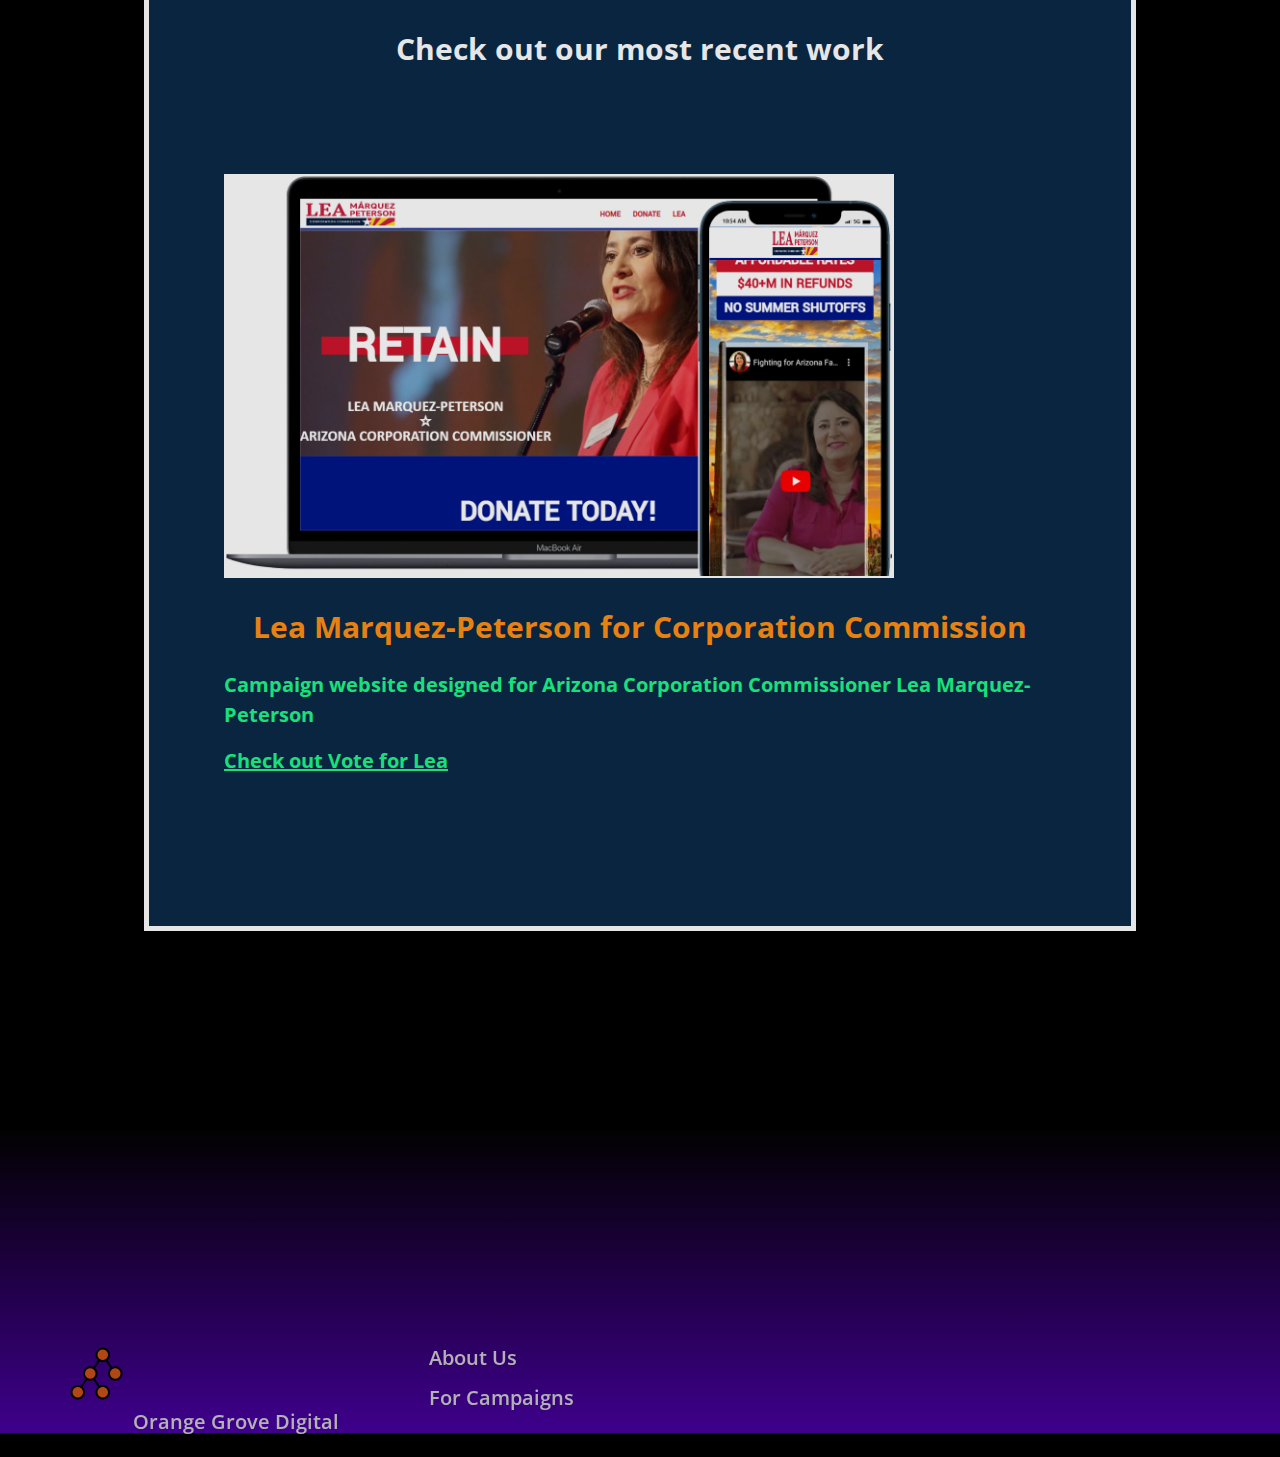
<file: campaigns.html>
<!--************************************************************************
campaigns.html

Orange Grove's offerings for political campaigns.

Created by: Mark Hardy
Created: 12/28/2021
Updated: 03/19/2023
*************************************************************************-->

<!DOCTYPE html>
<html lang="en">
	<head>
        <link rel="apple-touch-icon" sizes="180x180" href="img/favicons/apple-touch-icon.png">
        <link rel="icon" type="image/png" sizes="32x32" href="img/favicons/favicon-32x32.png">
        <link rel="icon" type="image/png" sizes="16x16" href="img/favicons/favicon-16x16.png">
        <link rel="manifest" href="img/favicons/site.webmanifest">
        <link rel="mask-icon" href="img/favicons/safari-pinned-tab.svg" color="#5bbad5">
        <meta name="msapplication-TileColor" content="#da532c">
        <meta name="theme-color" content="#ffffff">
		<link href="https://fonts.googleapis.com/css2?family=Krona+One&display=swap" rel="stylesheet">
		<link rel="stylesheet" href="style.css">
		<title>Political Technology Consulting - Orange Grove Digital</title>
	</head>
	<body>
		<div id="header">
            <div id="header-container">
                <h3 class="header-text">
                    Orange Grove Digital
                </h3>
            </div>
		</div>


        <div class="section center-text">
            <h1>
                Sick of one size fits all solutions for your campaign?
            </h1>
        </div>

        <div class="section center-text">

            <h1>The Orange Grove Difference</h1>

                <table class="compare">
                <thead>
                    <tr>
                    <th>&nbsp;</th>
                    <th>Orange Grove</th>
                    <th>Other Vendors</th>
                    </tr>
                </thead>
                <tbody>
                    <tr>
                    <td>Unique No-Template Web Sites</td>
                    <td><b class="check">✔</b></td>
                    <td>&mdash;</td>
                    </tr>
                    <tr>
                    <td>Lightning Fast Load Times</td>
                    <td><b class="check">✔</b></td>
                    <td>&mdash;</td>
                    </tr>
                    <tr>
                    <td>Low Cost to Host</td>
                    <td><b class="check">✔</b></td>
                    <td>&mdash;</td>
                    </tr>
                    <tr>
                    <td>Security</td>
                    <td><b class="check">✔</b></td>
                    <td>&mdash;</td>
                    </tr>
                </tbody>
                </table>
        </div>
        <div class="section">
            <h1 class="orange impact-type">
                Most campaign websites are recycled WordPress templates where your candidate's name
                and graphics are copy and pasted in.
            </h1>
            <br>

            <h2 class="orange">
                We believe every candidate has a unique personal brand and that brand should be imputed in every
                part of your campaign voters interact with.
            </h2>
            <br>

            <h2 class="orange">
                The problems with the one size fits all solutions provided by most digital shops are:
            </h2>

            <ul class="blue impact-type">
                <li>
                    WordPress Templates. 
                    <inline class="orange">
                        Cut rate digital vendors will take your money and hand you a WordPress template with your 
                        candidate's name and images copy and pasted into it. The look and feel of your website ends 
                        up being identical to other candidates.
                    </inline>
                </li>
                <li>
                    Security. 
                    <inline class="orange">
                        WordPress templates make heavy use of "plugins". These are pieces of software written by 
                        the public that work with WordPress to handle things like SEO (Search Engine Optimization), 
                        accept donations, process contact forms and many other tasks. Plugins introduce a vast array 
                        of potential security flaws that can lead to your website and even your social media accounts 
                        being hijacked.
                    </inline>
                </li>
                <li>
                    Performance. 
                    <inline class="orange">
                        WordPress templates require a great deal of backend processing to function in addition to
                        storing and fetching data from a database. These extra layers cause a much slower and error 
                        prone performance than you could be getting from Orange Grove.
                    </inline>
                </li>
                <li>
                    Cost. 
                    <inline class="orange">
                        These extra layers are not only slower and more vulnerable to hackers, all of that extra 
                        processing and database storage adds up and winds up costing you much more than a solution 
                        from Orange Grove.
                    </inline>
                </li>
            </ul>
            
            <h1 class="orange impact-type">
                Orange Grove creates world class websites that impute your values and unique brand to your voters.
            </h1>
                
            <h2 class="orange impact-type">
                Need extra features? No problem! Name it and we can do it and without jeopardizing your security.
            </h2> 

            <h2 class="blue impact-type">
                Like great software, Orange Grove can scale its services up or down depending what you and your 
                campaign require at any particular time.
            </h2>

            <h2 class="blue impact-type">
                Questions? 
                <a href="mailto:hello@orangegrovedigital.com">
                    Let's discuss.
                </a>
            </h2>
        </div>

        <div class="section">
            <h1>
                Check out our most recent work
            </h1>
            <div class="portfolio-item">
                <img src="img/macbook-iphone-lea.png" alt="Lea Marquez-Peterson Screenshot" class="preview-img">
                <h1 class="orange">
                    Lea Marquez-Peterson for Corporation Commission
                </h1>
                <h2 class="pop">
                    Campaign website designed for Arizona Corporation Commissioner Lea Marquez-Peterson
                </h2>
                <h2 class="pop">
                    <a href="https://ashy-grass-0fb29aa10.2.azurestaticapps.net/">
                        Check out Vote for Lea
                    </a>
                </h2>
            </div>
        </div>

        <div id="footer">
            <div id="footer-left">
                <img src="img/orange_dots.png" alt="Orange Grove Logo" height="64px" width="64px">
            </div>
            <div id="company">
                <p id="footer-text">
                    <a href="index.html">Orange Grove Digital</a>
                </p>
            </div>
            <div id="links">
                <ul>
                    <li><a href="about.html">About Us</a></li>
                    <li><a href="campaigns.html">For Campaigns</a></li>
                </ul>
            </div>
        </div>
	</body>
</html>
</file>
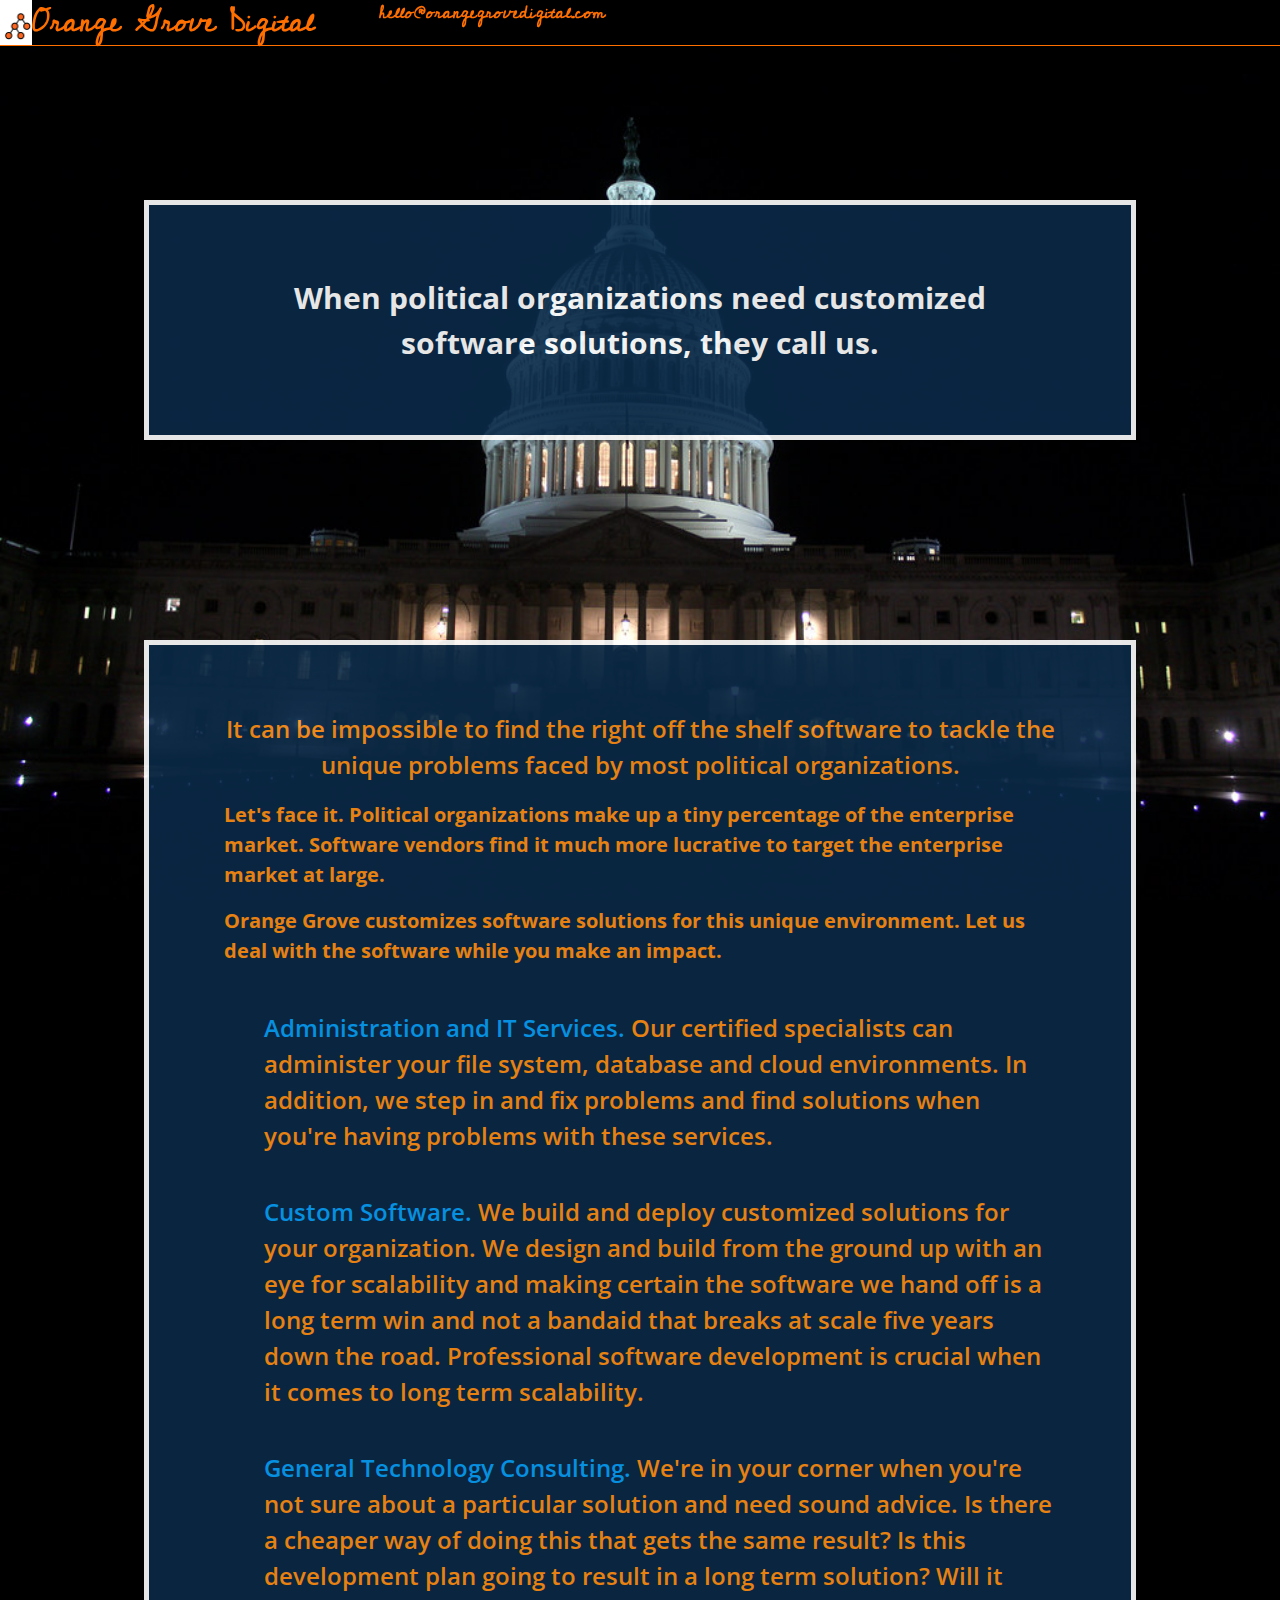
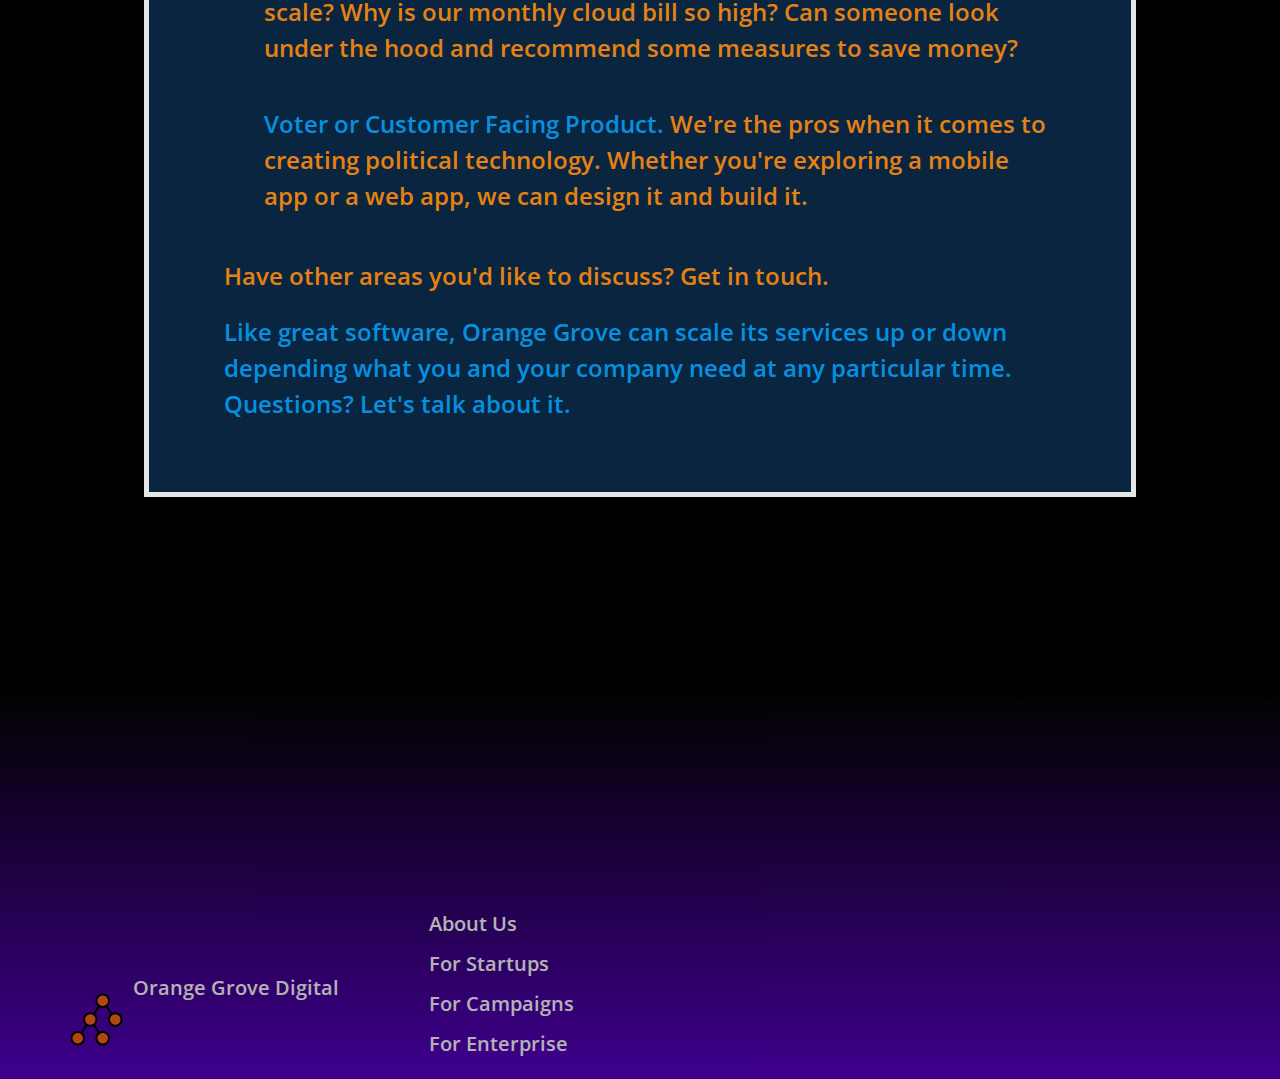
<file: enterprise.html>
<!--************************************************************************
enterprise.html

Orange Grove's page for offerings aimed at enterprise organizations.

Created by: Mark Hardy
Created: 12/28/2021
Updated: 06/13/2022
*************************************************************************-->

<!DOCTYPE html>
<html lang="en">
	<head>
        <link rel="apple-touch-icon" sizes="180x180" href="img/favicons/apple-touch-icon.png">
        <link rel="icon" type="image/png" sizes="32x32" href="img/favicons/favicon-32x32.png">
        <link rel="icon" type="image/png" sizes="16x16" href="img/favicons/favicon-16x16.png">
        <link rel="manifest" href="img/favicons/site.webmanifest">
        <link rel="mask-icon" href="img/favicons/safari-pinned-tab.svg" color="#5bbad5">
        <meta name="msapplication-TileColor" content="#da532c">
        <meta name="theme-color" content="#ffffff">
		<link href="https://fonts.googleapis.com/css2?family=Krona+One&display=swap" rel="stylesheet">
		<link rel="stylesheet" href="style.css">
		<title>Political Technology Consulting - Orange Grove Digital</title>
	</head>
	<body>
		<div id="header">
            <a href="https://www.orangegrovedigital.com">
                <img src='img/orange_dots.png', ALIGN='left'>
            </a>

            <h1 class="header-text">
                <a href="https://www.orangegrovedigital.com">
                    Orange Grove Digital
                </a>
            </h1>

			<h3 class="header-text">
                <a href="mailto:hello@orangegrovedigital.com?subject=Consultation mailto!&body=Hello, I would like to schedule my free consultation with you (Days and Times of availability). Thank you!">
                    hello@orangegrovedigital.com
                </a>
            </h3>		
		</div>


        <div class="section center-text">
            <h1>
                When political organizations need customized software solutions, they call us.
            </h1>
        </div>

        <div class="section">
            <h1 class="orange impact-type">
                It can be impossible to find the right off the shelf software to tackle the unique problems 
                faced by most political organizations.
            </h1>

            <h2 class="orange">
                Let's face it. Political organizations make up a tiny percentage of the enterprise market. Software 
                vendors find it much more lucrative to target the enterprise market at large.
            </h2>

            <h2 class="orange">
                Orange Grove customizes software solutions for this unique environment. Let us deal with the software
                while you make an impact.
            </h2>

            <ul class="blue impact-type">
                <li>
                    Administration and IT Services. 
                    <inline class="orange">
                        Our certified specialists can administer your file system, database and cloud environments.
                        In addition, we step in and fix problems and find solutions when you're having problems 
                        with these services.
                    </inline>
                </li>
                <li>
                    Custom Software. 
                    <inline class="orange">
                        We build and deploy customized solutions for your organization. We design and build from the ground up with 
                        an eye for scalability and making certain the software we hand off is a long term win and 
                        not a bandaid that breaks at scale five years down the road. Professional software 
                        development is crucial when it comes to long term scalability.
                    </inline>
                </li>
                <li>
                    General Technology Consulting. 
                    <inline class="orange">
                        We're in your corner when you're not sure about a particular solution and need sound advice.
                        Is there a cheaper way of doing this that gets the same result? Is this development plan 
                        going to result in a long term solution? Will it scale? Why is our monthly cloud bill so 
                        high? Can someone look under the hood and recommend some measures to save money?
                    </inline>
                </li>
                <li>
                    Voter or Customer Facing Product. 
                    <inline class="orange">
                        We're the pros when it comes to creating political technology. Whether you're exploring a 
                        mobile app or a web app, we can design it and build it.
                    </inline>
                </li>
            </ul>
            
            <h2 class="orange impact-type">
                Have other areas you'd like to discuss? Get in touch.
            </h2>

            <h2 class="blue impact-type">
                Like great software, Orange Grove can scale its services up or down depending what you and your 
                company need at any particular time. Questions? Let's talk about it.
            </h2>
        </div>

        <div id="footer">
            <div id="footer-left">
                <img src="img/orange_dots.png" alt="Orange Grove Logo" height="64px" width="64px">
            </div>
            <div id="company">
                <p id="footer-text">Orange Grove Digital</p>
            </div>
            <div id="links">
                <ul>
                    <li><a href="https://www.orangegrovedigital.com/aboutus.html">About Us</a></li>
                    <li><a href="https://www.orangegrovedigital.com/startups.html">For Startups</a></li>
                    <li><a href="https://www.orangegrovedigital.com/campaigns.html">For Campaigns</a></li>
                    <li><a href="https://www.orangegrovedigital.com/enterprise.html">For Enterprise</a></li>
                </ul>
            </div>
        </div>
	</body>
</html>
</file>
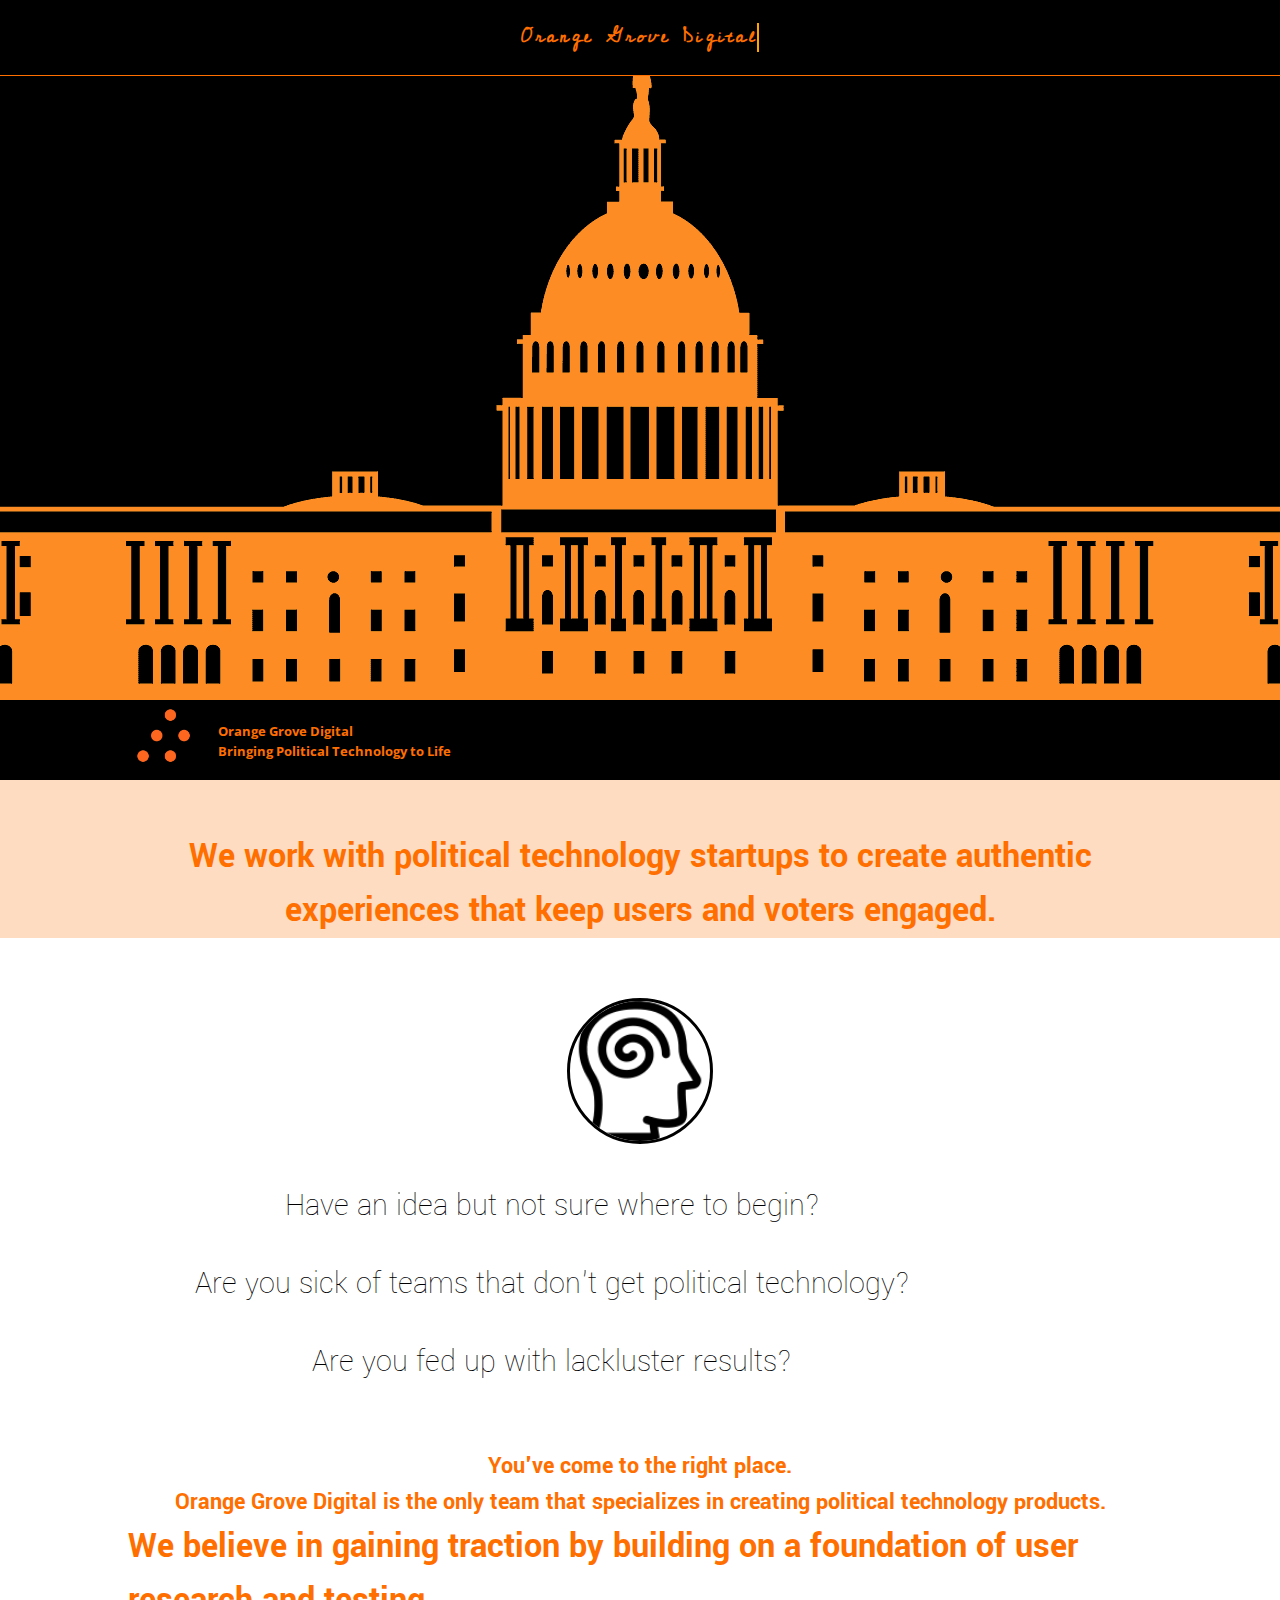
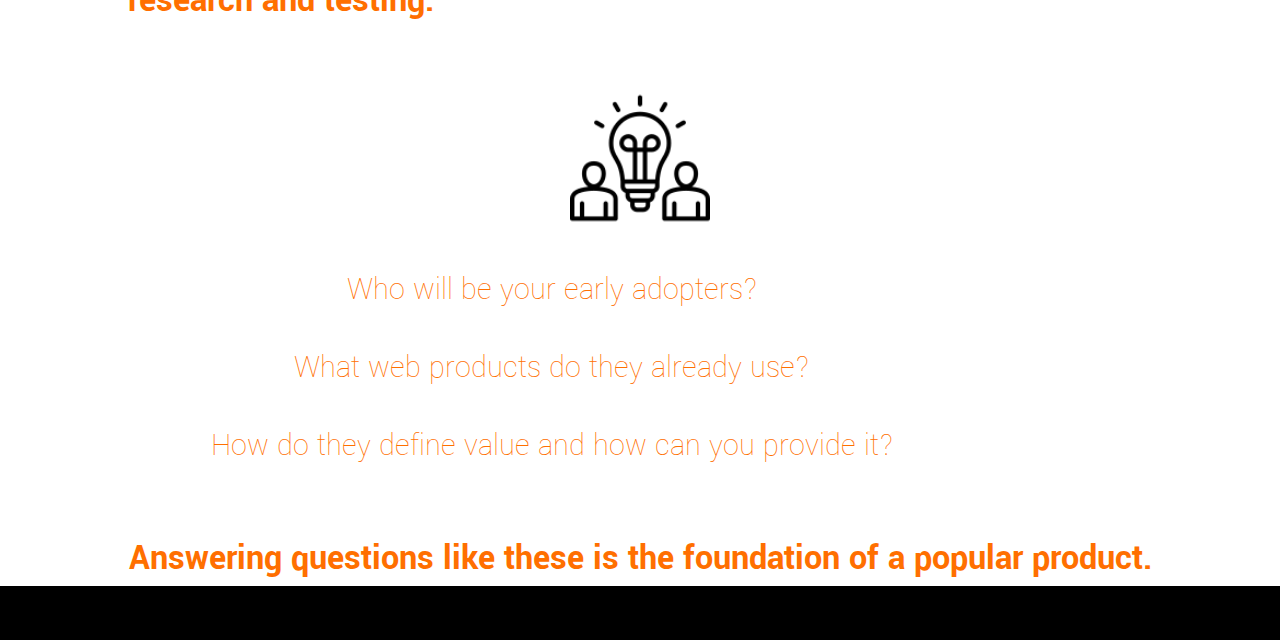
<file: index-mobile.html>
<!--************************************************************************
index.html

Home page for Orange Grove Consulting

Created by: Mark Hardy
Created: 12/28/2021
Updated: 06/13/2022
*************************************************************************-->

<!DOCTYPE html>
<html lang="en">
	<head>
        <script type="text/javascript" src="orangegrove.js"></script>
        <link rel="apple-touch-icon" sizes="180x180" href="img/favicons/apple-touch-icon.png">
        <link rel="icon" type="image/png" sizes="32x32" href="img/favicons/favicon-32x32.png">
        <link rel="icon" type="image/png" sizes="16x16" href="img/favicons/favicon-16x16.png">
        <link rel="manifest" href="img/favicons/site.webmanifest">
        <link rel="mask-icon" href="img/favicons/safari-pinned-tab.svg" color="#5bbad5">
        <meta name="msapplication-TileColor" content="#da532c">
        <meta name="theme-color" content="#ffffff">
		<link href="https://fonts.googleapis.com/css2?family=Krona+One&display=swap" rel="stylesheet">
		<link rel="stylesheet" href="orangegrove.css">
        <link href="https://unpkg.com/aos@2.3.1/dist/aos.css" rel="stylesheet">
        <link rel="preconnect" href="https://fonts.googleapis.com">
        <link rel="preconnect" href="https://fonts.gstatic.com" crossorigin>
        <link href="https://fonts.googleapis.com/css2?family=Yantramanav:wght@500&display=swap" rel="stylesheet">
		<title>Political Technology Consulting - Orange Grove Digital</title>
	</head>
	<body>
		<div id="header">
            <div id="header-container">
                <h3 class="header-text">
                    Orange Grove Digital
                </h3>
            </div>
		</div>

        <section id="hero">
            <div id="hero-branding">
                <img src="img/orange_dots.png" alt="Orange Grove Logo" class="sm-img" />
                <div id="hero-text">
                    <h5>
                        Orange Grove Digital
                        <br>
                        Bringing Political Technology to Life
                    </h5>
                </div>
            </div>
        </section>

        <section id="about">
            <div id="about-top">
                <h1 class="orange yantramanav text-center center w-80">
                    We work with political technology startups to create authentic experiences that 
                    keep users and voters engaged.
                </h1>
            </div>
            <div id="problems" class="center text-center spacing-v questions">
                <img src="img/confused.png" alt="Confusion" class="lg-img text-center circle" />
                <ul class="yantramanav w-80 font-22">
                    <li>
                        Have an idea but not sure where to begin?
                    </li>
                    <li>
                        Are you sick of teams that don't get political technology?
                    </li>
                    <li>
                        Are you fed up with lackluster results?
                    </li>
                </ul>
                <h2 class="orange yantramanav w-80 center">
                    You've come to the right place. 
                </h2>
                <h2 class="orange yantramanav w-80 center">
                    Orange Grove Digital is the only team that specializes in creating political technology products.
                </h2>
            </div>
        </section>

        <section id="solutions">
            <h1 class="orange yantramanav w-80 center">
                We believe in gaining traction by building on a foundation of user research and testing.
            </h1>
            <div class="center text-center spacing-v questions">
                <img src="img/brainstorming.png" alt="Brainstorm" class="lg-img img-bg-white text-center" />
                <ul class="orange yantramanav w-80 font-22">
                    <li>
                        Who will be your early adopters?
                    </li>
                    <li>
                        What web products do they already use?
                    </li>
                    <li>
                        How do they define value and how can you provide it?
                    </li>
                </ul>
                <h1 class="orange yantramanav w-80 center">
                    Answering questions like these is the foundation of a popular product.
                </h1>
            </div>

        </section>

        <section id="proof">
            <h1 class="yantramanav w-80 center">
                We've built for..
            </h1>
        </section>


<!--

        <div id="int">

            <div id="intro-text">
                <h1 class="big">
                    Bring Your Political Technology to Life
                </h1>
                <p>
                    For startups, campaigns and enterprise.
                </p>
                <a href="mailto:hello@orangegrovedigital.com?subject=Consultation mailto!&body=Hello, I would like to schedule my free consultation with you (Days and Times of availability). Thank you!">
                    <button class="click-btn">
                        Free Consultation
                    </button>
                </a>
            </div>

            <div id="logo-top">
                <img src='img/orange_dots.png' data-aos="fade-up">
            </div>

        </div>

        <div class="section" data-aos="zoom-in">
            <h1>
                We create authentic user experiences that keep users coming back.
            </h1>
        </div>

        <div class="section flex">
            <img id="confused" src="img/confused.png" alt="Confusion" data-aos="fade-right" data-aos-duration="1000">
            <ul class="question-list">
                <li class="orange" data-aos="fade-left" data-aos-duration="3000" data-aos-delay="1000">
                    Are you not sure where to begin?
                </li>
                <li class="blue" data-aos="fade-left" data-aos-duration="3000" data-aos-delay="3000">
                    Is your project in progress but you're sick of lackluster results?
                </li>
                <li class="orange" data-aos="fade-left" data-aos-duration="3000" data-aos-delay="6000">
                    Fed up with one size fits all templates?
                </li>
            </ul>
        </div>

        <div class="section center-text" data-aos="zoom-in" data-aos-duration="1000">
            <h1>
                You've come to the right place.
            </h1>

            <h2>
                We believe in gaining traction by building on a foundation of user research and testing.
            </h2>
        </div>

        <div class="section">
            <div class="flex">
                <ul class="question-list">
                    <li class="blue" data-aos="fade-right" data-aos-duration="3000" data-aos-delay="1000">
                        Who are your early adopters?
                    </li>
                    <li class="orange" data-aos="fade-right" data-aos-duration="3000" data-aos-delay="3000">
                        What web services are they already using?
                    </li>
                    <li class="blue" data-aos="fade-right" data-aos-duration="3000" data-aos-delay="6000">
                        How do they define value and how can you provide it?
                    </li>
                </ul>
                <img id="brainstorming" src="img/brainstorming.png" alt="Brainstorming" data-aos="fade-right" data-aos-duration="1000">
            </div>
            <h1 data-aos="fade-left" data-aos-duration="12000">
                Answering questions like these is the foundation of a popular product.
            </h1>
        </div>

        <h1 class="section center-text orange" data-aos="zoom-in" data-aos-duration="2000">
            <a href="mailto:hello@orangegrovedigital.com?subject=Consultation mailto!&body=Hello, I would like to schedule my free consultation with you (Days and Times of availability). Thank you!">
                Let's Discuss Your Project
            </a>
        </h2>

        <div class="section center-text" data-aos="fade-up" data-aos-duration="1500">
            <h1 data-aos="fade-up" data-aos-duration="2000">
                Products you create with Orange Grove are dovetailed with the values we believe in:
            </h1>

            <ul class="impact-type">
                <li class="blue" data-aos="fade-right" data-aos-duration="1500">
                    Building products your users love is a team sport. By sharing access to top shelf project 
                    management tools, we invite you to collaborate with us as a part of our team.
                </li>
                <li class="orange" data-aos="fade-left" data-aos-duration="1500">
                    We believe in telling it like it is. You can count on honest, authentic and straight forward 
                    advice and data driven feedback.
                </li>
                <li class="blue" data-aos="fade-right" data-aos-duration="1500">
                    You call the shots. We offer to advise and educate you every step of the way, but the final 
                    decisions are yours to make.
                </li>
                <li class="orange" data-aos="fade-left" data-aos-duration="1500">
                    Our mission is to educate entrepreneurs and stakeholders to help them get from product 
                    conception to a successful exit or their desired cash flow.
                </li>
            </ul>

            <h1 class="section blue" data-aos="fade-up" data-aos-duration="1500">
                <a href="mailto:hello@orangegrovedigital.com?subject=Consultation mailto!&body=Hello, I would like to schedule my free consultation with you (Days and Times of availability). Thank you!">
                    Schedule your free consultation
                </a>
            </h1>

        </div>

        <div class="section center-text" data-aos="zoom-out" data-aos-duration="2000">
            <h1>
                What Does Your Free Consultation Include?
            </h1>

            <h2 class="orange impact-type">
                During our call or video conference, we will want to learn more about your project and answer 
                any questions you might have about working with us.
            </h2>

            <h2 class="orange impact-type">
                If we sound like a good fit for each other then we would also like to offer you a free roadmapping 
                session.
            </h2>
        </div>

        <div class="section center-text impact-type" data-aos="fade" data-aos-duration="2000">
            <h1>
                What happens during your roadmapping session?
            </h1>

            <h2 class="orange">
                Our first step is to take a meeting (either virtually or in person) to understand what your 
                goals are.
            </h2>
            <h3 class="pop">
                Do you want to create a product that cash flows?
            </h3>
            <h3 class="pop">
                Are you building a startup with the goal of selling it for a big exit?
            </h3>
            <h3 class="pop">
                Are you growing an existing enterprise?
            </h3>
            <h3 class="pop">
                Are you running for office and want a website that's something more than a WordPress template?
            </h3>
            
            <h2 class="orange">
                Next, we will work together to identify your target users and develop your business model.
            </h2>
            <h2 class="orange">
                Our team will then create user personas to define different types of users your product will 
                attract, what types of sites they already use and how to reach them without pay-per-click.
            </h2>

            <h1>
                These combined deliverables allow us to collaborate on features and a roadmap to bring your 
                ideas to life.
            </h1>
            <h1>
                Your roadmapping session is 100% free.
            </h1>
            <h2>
                That's right. Your roadmapping session valued at $750 is FREE preview to what a strategic 
                partnership with Orange Grove is like. If you're not happy with the value we add to your 
                venture as strategists and builders then you are free to take the deliverables we hand off 
                to you and work with another company.
            </h2>
            <h1 class="blue">
                <a href="mailto:hello@orangegrovedigital.com?subject=Consultation mailto!&body=Hello, I would like to schedule my free consultation with you (Days and Times of availability). Thank you!">
                    Take the first step
                </a>
            </h1>
        </div>

        <div id="final" class="section">

            <h1>
                Leverage the Orange Grove Advantage
            </h1>


            <div class="advantages-container w-70">

                <div class="advantage" data-aos="zoom-out" data-aos-duration="1500">

                    <div class="adv-img-bg">
                        <img class="adv-img" src="img/clock.png" alt="Rocket launching">
                    </div>

                    <div class="adv-text">
                        <h1>
                            5x Faster Onboarding
                        </h1>
                        <p>
                            By utilizing project management tools and best practices, we go from kick-off 
                            to development in days.
                        </p>
                    </div>
                </div>

                <div class="advantage" data-aos="zoom-out" data-aos-duration="1500">
                    <div class="adv-img-bg">
                        <img class="adv-img" src="img/capitol.png" alt="US Capitol">
                    </div>
                    <div class="adv-text">
                        <h1>
                            Knowledge
                        </h1>
                        <p>
                            We know political technology because we have all served as political staffers in 
                            addition to our technology careers.
                        </p>
                    </div>
                </div>
                <div class="advantage" data-aos="zoom-out" data-aos-duration="1500">
                    <div class="adv-img-bg">
                        <img class="adv-img" src="img/launch.png" alt="Clock">
                    </div>
                    <div class="adv-text">
                        <h1>
                            High Flexibility
                        </h1>
                        <p>Our flexible engagement models fit your needs - hourly, weekly or monthly.</p>
                    </div>
                </div>
            </div>
        </div>

        <div class="section center-text impact-type" data-aos="fade" data-aos-duration="2000">
            <h1>
                The Proof is in the Pudding
            </h1>
            <div class="portfolio-item">
                <img src="img/macbook-mockup-ev.png" alt="Pollocate Screenshot" class="preview-img">
                <h1 class="orange">
                    Pollocate
                </h1>
                <h2 class="pop">
                    Pollocate requests a user's location and displays their nearest polling places.
                </h2>
                <h2 class="pop">
                    <a href="https://pollocate.com">
                        Check out Pollocate
                    </a>
                </h2>
            </div>

            <div class="portfolio-item">
                <img src="img/macbook-iphone-lea.png" alt="Lea Marquez-Peterson Screenshot" class="preview-img">
                <h1 class="orange">
                    Lea Marquez-Peterson for Corporation Commission
                </h1>
                <h2 class="pop">
                    Campaign website designed for Arizona Corporation Commissioner Lea Marquez-Peterson
                </h2>
                <h2 class="pop">
                    <a href="https://ashy-grass-0fb29aa10.2.azurestaticapps.net/">
                        Check out Vote for Lea
                    </a>
                </h2>
            </div>

            <div class="portfolio-item">
                <img src="img/bigelections.png" alt="Big Elections Logo" class="preview-img">
                <h1 class="orange">
                    Big Elections
                </h2>
                <h2 class="pop">
                    Map based app displaying voting districts. Details currently unavailable due to 
                    confidentiality.
                </h2>
                <h2 class="pop">
                    <a href="#">
                        Preview not available
                    </a>
                </h2>
            </div>

            
        </div>


        <div class="section blue center-text">
            <h1>
                Orange Grove Digital is the only application development consultancy that specializes in Political 
                Technology. Get your questions answered and collaborate with our team today.
            </h1>
            <h1 class="orange">
                <a href="mailto:hello@orangegrovedigital.com?subject=Consultation mailto!&body=Hello, I would like to schedule my free consultation with you (Days and Times of availability). Thank you!">
                    Work with us
                </a>
            </h1>
        </div>

        <div id="footer">
            <div id="footer-left">
                <img src="img/orange_dots.png" alt="Orange Grove Logo" height="64px" width="64px">
            </div>
            <div id="company">
                <p id="footer-text">
                    <a href="index.html">Orange Grove Digital</a>
                </p>
            </div>
            <div id="links">
                <ul>
                    <li><a href="about.html">About Us</a></li>
                    <li><a href="startups.html">For Startups</a></li>
                    <li><a href="campaigns.html">For Campaigns</a></li>
                </ul>
            </div>
        </div>
    -->

        <script src="https://code.jquery.com/jquery-1.11.3.min.js"></script>
		<script src="https://unpkg.com/aos@2.3.1/dist/aos.js"></script>
		<script>
			AOS.init({
				easing: 'ease-out-back',
                offset: -200,
                once: true,
			});
		</script>
	</body>
</html>
</file>
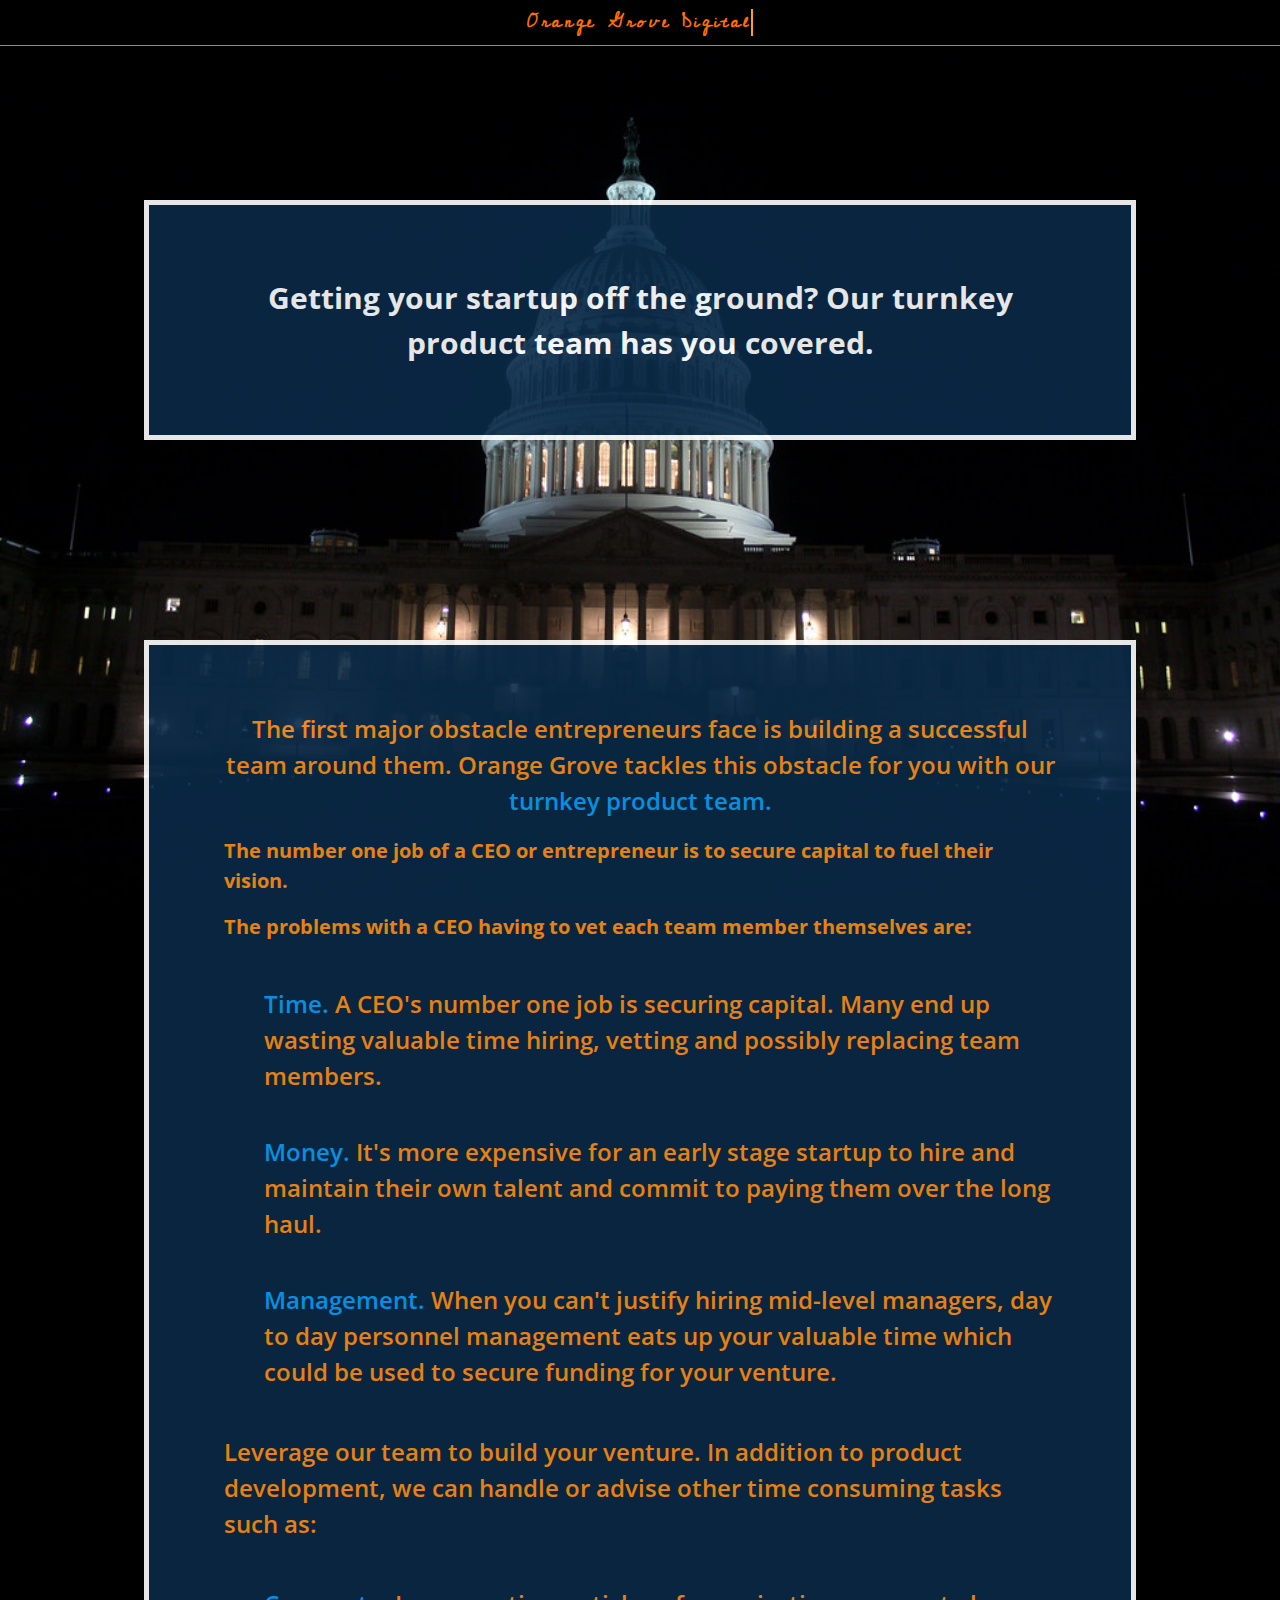
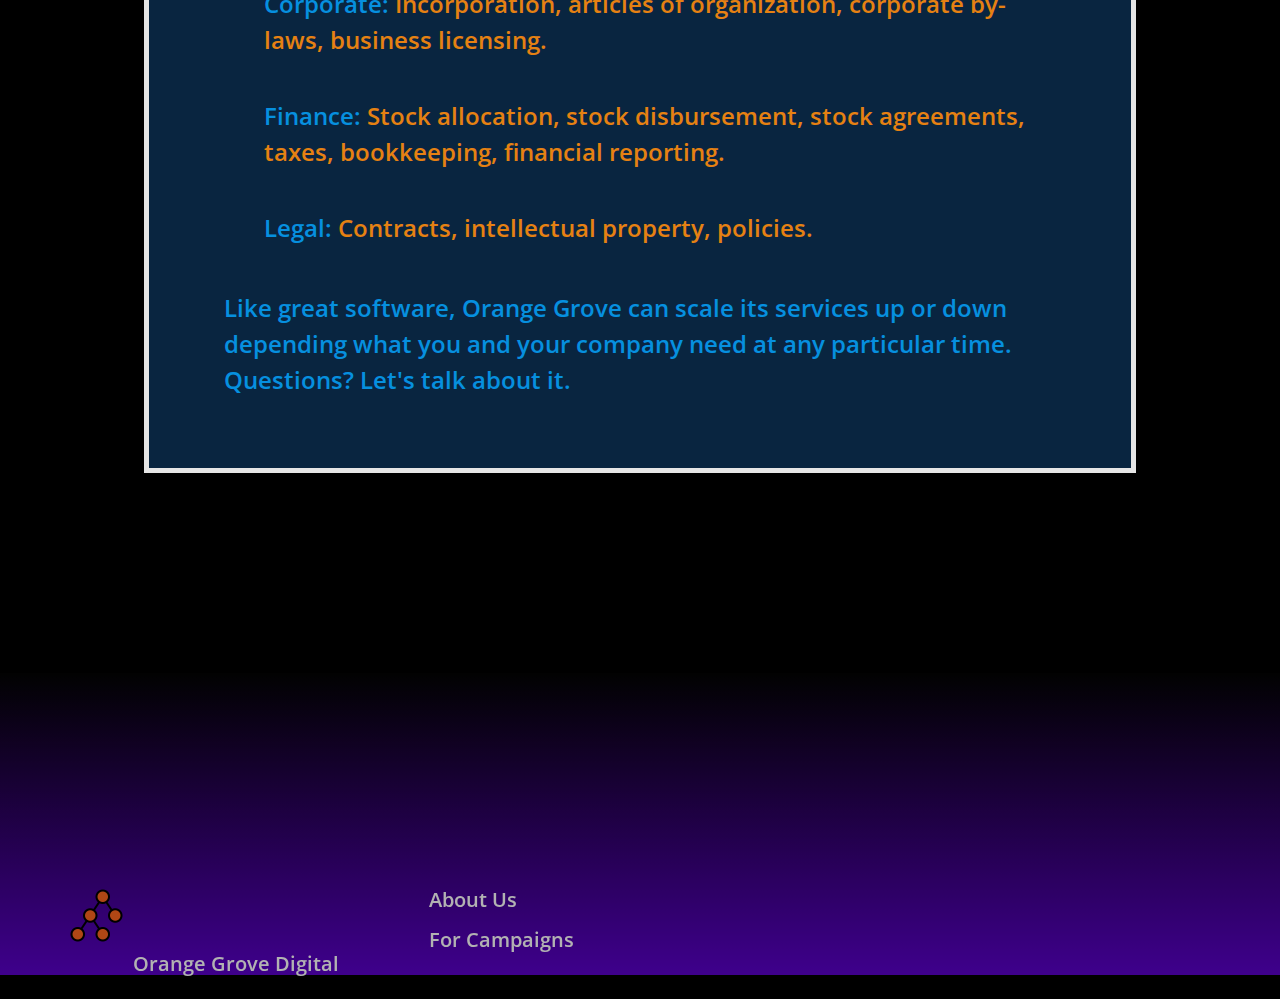
<file: startups.html>
<!--************************************************************************
startups.html

Page displaying what Orange Grove can offer startup companies.

Created by: Mark Hardy
Created: 12/28/2021
Updated: 06/13/2022
*************************************************************************-->

<!DOCTYPE html>
<html lang="en">
	<head>
        <link rel="apple-touch-icon" sizes="180x180" href="img/favicons/apple-touch-icon.png">
        <link rel="icon" type="image/png" sizes="32x32" href="img/favicons/favicon-32x32.png">
        <link rel="icon" type="image/png" sizes="16x16" href="img/favicons/favicon-16x16.png">
        <link rel="manifest" href="img/favicons/site.webmanifest">
        <link rel="mask-icon" href="img/favicons/safari-pinned-tab.svg" color="#5bbad5">
        <meta name="msapplication-TileColor" content="#da532c">
        <meta name="theme-color" content="#ffffff">
		<link href="https://fonts.googleapis.com/css2?family=Krona+One&display=swap" rel="stylesheet">
		<link rel="stylesheet" href="style.css">
		<title>Political Technology Consulting - Orange Grove Digital</title>
	</head>
	<body>
		<div id="header">
            <div id="header-container">
                <h3 class="header-text">
                    Orange Grove Digital
                </h3>
            </div>
		</div>

        <div class="section center-text">
            <h1>
                Getting your startup off the ground? Our turnkey product team has you covered.
            </h1>
        </div>

        <div class="section">
            <h1 class="orange impact-type">
                The first major obstacle entrepreneurs face is building a successful team around them. 
                Orange Grove tackles this obstacle for you with our <inline class="blue">turnkey product team.</inline>
            </h1>

            <h2 class="orange">
                The number one job of a CEO or entrepreneur is to secure capital to fuel their vision. 
            </h2>

            <h2 class="orange">
                The problems with a CEO having to vet each team member themselves are:
            </h2>

            <ul class="blue impact-type">
                <li>
                    Time. 
                    <inline class="orange">
                        A CEO's number one job is securing capital. Many end up wasting valuable time hiring, vetting 
                        and possibly replacing team members.
                    </inline>
                </li>
                <li>
                    Money. 
                    <inline class="orange">
                        It's more expensive for an early stage startup to hire and maintain their own talent and 
                        commit to paying them over the long haul.
                    </inline>
                </li>
                <li>
                    Management. 
                    <inline class="orange">
                        When you can't justify hiring mid-level managers,
                        day to day personnel management eats up your valuable time which could be used to
                        secure funding for your venture.
                    </inline>
                </li>
            </ul>
            
            <h2 class="orange impact-type">
                Leverage our team to build your venture. In addition to product development, we can handle or
                advise other time consuming tasks such as:
            </h2>

            <ul class="blue impact-type">
                <li>
                    Corporate: 
                    <inline class="orange">
                        Incorporation, articles of organization, corporate by-laws, business licensing.
                    </inline>
                </li>
                <li>
                    Finance: 
                    <inline class="orange">
                        Stock allocation, stock disbursement, stock agreements, taxes, bookkeeping,
                        financial reporting.
                    </inline>
                </li>
                <li>
                    Legal: 
                    <inline class="orange">
                        Contracts, intellectual property, policies.
                    </inline>
                </li>
            </ul>

            <h2 class="blue impact-type">
                Like great software, Orange Grove can scale its services up or down depending what you and your 
                company need at any particular time. Questions? Let's talk about it.
            </h2>
        </div>
        <div id="footer">
            <div id="footer-left">
                <img src="img/orange_dots.png" alt="Orange Grove Logo" height="64px" width="64px">
            </div>
            <div id="company">
                <p id="footer-text">
                    <a href="index.html">Orange Grove Digital</a>
                </p>
            </div>
            <div id="links">
                <ul>
                    <li><a href="about.html">About Us</a></li>
                    <li><a href="campaigns.html">For Campaigns</a></li>
                </ul>
            </div>
        </div>
	</body>
</html>
</file>
<file: style.css>
/************************************************************************
style.css

Stylesheet for Orange Grove Digital

Created by: Mark Hardy
Created: 12/28/2021
Updated: 06/13/2022
*************************************************************************/

@import url("https://fonts.googleapis.com/css2?family=Yantramanav:wght@100&display=swap");
@import url('https://fonts.googleapis.com/css2?family=Open+Sans:wght@500&display=swap');
@import url('https://fonts.googleapis.com/css2?family=Cedarville+Cursive&display=swap');


body {
    background-attachment: fixed;
  background-color: black;
  background-image: url('img/capitol-night.jpg');
  background-repeat: no-repeat;
  background-size: 100% 100%;
  background-position: center;
  font-family: "Open Sans", sans-serif;
  font-weight: 200;
  height: 100%;
  line-height: 1.5;
  margin: 0px;
}

h1 {
  font-size: 30px;
}

h2 {
  font-size: 20px;
}

h3 {
  font-size: 18px;
}

p {
  font-size: 16px;
}

li {
    list-style-type: none;
}

a {
    color: inherit;
}

.question-list > li {
    padding-bottom: 20px;
}

#intro {
    background-image: linear-gradient(#0a2b49cb, #0a2b491d);
    color: white;
    font-size: 65px;
    font-weight: 700;
    padding-bottom: 15%;
    padding-left: 10%;
    padding-right: 5%;
    text-align: left;
    width: 85%;
}

#logo-top {
    background-color: rgba(255, 255, 255, 0);
    border: 3px solid white;
    border-radius: 50%;
    display: inline-block;
    height: 100px;
    width: 100px;
}

#logo-top > img {
    height: 100%;
    width: 100%;
}

#intro-text {
    display: inline-block;
    width: 60%;
}

.big {
    font-size: 60px;
    padding-top: 20%;
}

#open {
    background-color: #0A2B49;
    opacity: .8;
    border: 5px solid white;
    color: white;
    margin: auto;
    padding-bottom: 5%;
    padding-left: 5%;
    padding-right: 5%;
    padding-top: 5%;
    text-align: center;
    width: 65%;
}

#questions {
    background-color: #0A2B49;
    border: 5px solid white;
    margin: auto;
    margin-bottom: 200px;
    margin-top: 200px;
    width: 65%;
}

#confused,
#brainstorming,
.question-list {
    display: inline-block;
    font-size: 24px;
    font-weight: 600;
}

#right-place {
    background-color:#ff9015;
    opacity: .9;
    border: 5px solid white;
    font-weight: 600;
    margin: auto;    
    padding-bottom: 50px;
    padding-top: 50px;
    text-align: center;
    width: 65%;
}

#value-questions {
    background-color: #0A2B49;
    border: 5px solid white;
    margin: auto;
    margin-bottom: 200px;
    margin-top: 200px;
    opacity: .9;
}

.section {
    background-color: hsl(209, 76%, 16%);
    border: 5px solid white;
    color: white;
    margin: auto;
    margin-bottom: 200px;
    margin-top: 200px;
    opacity: .9;
    padding-bottom: 50px;
    padding-left: 75px;
    padding-right: 75px;
    padding-top: 50px;
    width: 65%;
}

.flex {
    display: flex;
}

#final {
    color: white;
    margin: auto;
    text-align: center;
}

.logo-img {
    background-color:rgb(255, 0, 0);
    border: 1px solid white;
    height: 100px;
    width: 200px;
}

.circle-img {
    background-color: red;
    border: 1px solid white;
    border-radius: 50%;
    height: 100px;
    width: 100px;
}

.impact-type {
    font-size: 24px;
    font-weight: 600;
}

.impact-type > li {
    padding-bottom: 20px;
    padding-top: 20px;
}

.center-text {
    text-align: center;
}

.preview-img {
    border: 2px solid white;
    height: 400px;
    width: 80%;
}

.portfolio-item {
    padding-bottom: 10%;
    padding-top: 10%;
}

#consult {
    text-decoration: underline;
}

.orange {
    color:#ff9015;
}

.blue {
    color:#07a0f8;
}

.pop {
    color:#1df989;
}

#confused,
#brainstorming {
    background-color: white;
    border: 3px solid #ff9015;
    border-radius: 50%;
    padding: 12px;
    height: 128px;
    width: 128px;
}

#confused {
    margin-left: 10%;
    margin-right: 20%;
    margin-top: 7%;
}

#brainstorming {
    margin-left: 20%;
    margin-right: 10%;
}

#consultation-btn {
    display: block;
    margin-bottom: 5%;
    height: 100px;
    width: 70%;
}

#programmers-img {
    display: inline-block;
    border: 3px solid white;
    height: 270px;
    margin-bottom: 10%;
    margin-left: 5%;
    width: 35%;
}

.advantages-container {
    display: inline-block;
    margin-bottom: 30px;
}

.w-40 {
    width: 40%;
}

.w-70 {
    width: 70%;
}

.w-100 {
    width: 100%;
}

.center {
    text-align: center;
}

.advantage {
    background-color:rgb(237, 227, 227);
    border: 3px solid #ff9015;
    box-shadow: 2px 2px 2px 1px rgba(0, 0, 0, 0.2);
    color:#0A2B49;
    display: inline-flex;
    font-weight: 600;
    height: 200px;
    margin-top: 20px;
    width: 100%;
}

.adv-img-bg {
    background-color: #f4bd90;
    border: 1px, solid, black;
    border-radius: 50%;
    display: inline-flex;
    margin-left: 5%;
    margin-right: 10%;
    margin-top: 5%;
    height: 128px;
    width: 128px;
}

.adv-img {
    display: block;
    margin: auto;
    height: 80px;
    width: 80px;
}

.adv-text {
    display: inline-block;
    margin-right: 5%;
    width: 60%;
}

#footer {
    background-image: linear-gradient(rgba(255, 255, 255, 0.01), #5a00c9);
    color: white;
    font-size: 20px;
    font-weight: 600;
    height: 100%;
    margin-top: 200px;
    opacity: .7;
}

#footer-left {
    display: inline-block;
    margin-left: 5%;
    margin-top: 15%;
}

#links {
    display: inline-block;
    margin-left: 20%;
    margin-top: 15%;
}

#links > ul {
    list-style-type: none;
}

#links > ul > li {
    margin-top: 10px;
}

#links > ul > li:hover {
    text-decoration: underline;
}

#company {
    display: inline-block;
    margin-top: 20%;
    position: absolute;
}

#links a {
    color: white;
    text-decoration: none;
}

#footer-logo {
    height: 28px;
    width: 28px;
}

#footer-text {
    font-size: 20px;
    font-weight: 600;
}

#footer-text a {
    text-decoration: none;
}

#footer-text a:hover {
    text-decoration: underline;
}

#address {
    margin-left: 10%;
}

.click-btn {
    background-color: #0a2b4973;
    border-color: white;
    border-radius: 7px;
    color: white;
    font-family:Georgia, 'Times New Roman', Times, serif;
    font-weight: 100;
    padding: 5px;
    height: 45px;
    width: 40%;
}

.click-btn:hover {
    background-color: white;
    border-color:#5a00c9;
    color:#5a00c9;
}

#header {
  background-color: black;
  border-bottom: 1px solid #ff6f00;
  color: #ff6f00;
  display: flex;
  font-family: 'Cedarville Cursive', cursive;
  height: 45px;
  position: fixed;
  text-align: center;
  top: 0;
  width: 100%;
  z-index: 1;
}

#header a {
  color: #ff6f00;
  text-decoration: none;
}

#header img {
  height: 70%;
  margin-top: 10px;
  padding-left: 5%;
}

.header-text {
    margin-bottom: 0;
    margin-top: 0;
    padding-right: 5%;
}

#header a:hover {
    background-color: white;
    color:#ff6f00;
}

#header-container {
    margin: auto;
    width: min-content;
}

#header-container > h3 {
    overflow: hidden; /* Ensures the content is not revealed until the animation */
    border-right: .15em solid orange; /* The typwriter cursor */
    white-space: nowrap; /* Keeps the content on a single line */
    margin: 0 auto; /* Gives that scrolling effect as the typing happens */
    letter-spacing: .15em; /* Adjust as needed */
    animation: 
        typing 4.5s steps(40, end),
        blink-caret .75s step-end infinite;
}

.compare {
    box-sizing: border-box;
    padding: 0;
    padding: 20px;
  }
  
  h1 {
    text-align: center;
  }
  
  table {
    width: 100%;
  }
  
  td,
  th {
    text-align: center;
    border: solid 1px #ccc;
    font-size: 22px;
    padding: 6px;
    word-wrap: break-word;
  }
  
  td {
    color: red;
    font-weight: bold;
  }
  
  .check {
    color: limegreen;
    font-size: 30px;
  }
  
  th:first-child,
  td:first-child {
    font-weight: bold;
    color: white;
  }
  
  @media screen and (max-width: 768px) {
    .check {
      color: limegreen;
      font-size: 20px;
    }
    tr {
      display: flex;
      flex-flow: row wrap;
      justify-content: space-around;
    }
    td,
    th {
      display: block;
      width: 33.333333333333%;
      font-size: 20px;
    }
    th:first-child,
    td:first-child {
      background: #efefef;
      width: 100%;
    }
    th:first-child {
      display: none;
    }
  }
  
  .p {
    text-align: center;
    font-size: 13px;
    padding-top: 130px;
  }

/* The typing effect */
@keyframes typing {
    from { width: 0 }
    to { width: 100% }
}
  
/* The typewriter cursor effect */
@keyframes blink-caret {
    from, to { border-color: transparent }
    50% { border-color: orange; }
}

@media screen and (max-width: 800px) {
    body {
        overflow-x: hidden;
    }

    #links {
        margin-left: 40%;
    }

    #footer-text {
        margin-left: 5px;
        margin-top: 27.5%;
    }

    .big {
        margin: auto;
        margin-top: 200px;
        padding-bottom: 100px;
        text-align: center;
        width: 100%;
    }

    #intro-text {
        width: 100%;
    }

    #for {
        font-size: 30px;
        padding-top: 0px;
    }

    #logo-top {
        visibility: hidden;
    }

    .advantage {
        display: block;
        font-size: 12px;
        height: fit-content;
        margin: 0;
        padding: 0;
        text-align: center;
        width: 100%;
    }

    .adv-img-bg {
        margin: 0;
        margin-top: 16px;
        padding: 0;
        text-align: center;
    }

    .adv-text {
        margin: 0;
        padding: 0;
        width: 100%;
    }

    .adv-text > h1 {
        font-size: 24px;
    }

    .adv-text > p {
        font-size: 16px;
    }

    .section {
        margin-bottom: 100px;
        margin-top: 100px;
        padding-bottom: 10px;
        padding-left: 5px;
        padding-right: 5px;
        padding-top: 10px;
        text-align: center;
        width: 95%;
    }

    .question-list {
        margin: 0;
        margin-top: 40px;
        padding: 0;
    }

    #confused,
    #brainstorming {
        margin: 0;
    }

    #brainstorming {
        height: 0;
        opacity: 0;
        width: 0;
    }



    .flex {
        display: block;
        text-align: center;
    }
    
  #skills-container {
    grid-template-columns: auto auto auto;
  }

  .grid-container {
    grid-column-gap: 0px;
    grid-template-columns: auto;
    height: unset;
  }

  .grid-item:before {
    background-size: 50% 100%;
    background-repeat: no-repeat;
    width: 100%;
  }

  .grid-item {
    height: unset;
  }

  .grid-text {
    margin-left: 50%;
    opacity: 1;
    width: 50%;
  }

  .grid-text p {
    font-size: 18px;
    font-weight: 600;
    position: unset;
    text-align: center;
  }

  #intro,
  #portfolio {
    height: unset;
  }

  .hvr-rectangle-in:hover:before,
  .hvr-rectangle-in:focus:before,
  .hvr-rectangle-in:active:before {
    -webkit-transform: unset;
    transform: unset;
  }
}


body[data-aos-duration='6000'] [data-aos],
[data-aos][data-aos][data-aos-duration='6000'] {
  transition-duration: 6000ms;
}

body[data-aos-duration='9000'] [data-aos],
[data-aos][data-aos][data-aos-duration='9000'] {
  transition-duration: 9000ms;
}

body[data-aos-duration='12000'] [data-aos],
[data-aos][data-aos][data-aos-duration='12000'] {
  transition-duration: 12000ms;
}

body[data-aos-duration='15000'] [data-aos],
[data-aos][data-aos][data-aos-duration='15000'] {
  transition-duration: 15000ms;
}

body[data-aos-delay='6000'] [data-aos],
[data-aos][data-aos][data-aos-delay='6000'] {
  transition-delay: 6000ms;
}

body[data-aos-delay='9000'] [data-aos],
[data-aos][data-aos][data-aos-delay='9000'] {
  transition-delay: 9000ms;
}

body[data-aos-delay='12000'] [data-aos],
[data-aos][data-aos][data-aos-delay='12000'] {
  transition-delay: 12000ms;
}

body[data-aos-delay='15000'] [data-aos],
[data-aos][data-aos][data-aos-delay='15000'] {
  transition-delay: 15000ms;
}
</file>
<file: orangegrove.css>
@import url("https://fonts.googleapis.com/css2?family=Yantramanav:wght@500&display=swap");
@import url('https://fonts.googleapis.com/css2?family=Open+Sans:wght@500&display=swap');
@import url('https://fonts.googleapis.com/css2?family=Cedarville+Cursive&display=swap');


body {
    background-attachment: fixed;
  background-color: black;
  background-image: url('img/capitol-outline.png');
  background-repeat: no-repeat;
  background-position: center;
  font-family: "Open Sans", sans-serif;
  font-weight: 200;
  height: 100%;
  line-height: 1.5;
  margin: 0px;
}

li {
    list-style-type: none;
    padding-bottom: 30px;
}

h1 {
    font-size: 36px;
}

#header {
    background-color: black;
    border-bottom: 1px solid #ff6f00;
    color: #ff6f00;
    display: flex;
    font-family: 'Cedarville Cursive', cursive;
    height: 75px;
    position: fixed;
    text-align: center;
    top: 0;
    width: 100%;
    z-index: 1;
  }
  
  #header a {
    color: #ff6f00;
    text-decoration: none;
  }
  
  #header img {
    height: 70%;
    margin-top: 10px;
    padding-left: 5%;
  }
  
  .header-text {
      margin-bottom: 0;
      margin-top: 0;
      padding-right: 5%;
  }
  
  #header a:hover {
      background-color: white;
      color:#ff6f00;
  }
  
  #header-container {
      margin: auto;
      width: min-content;
  }
  
  #header-container > h3 {
      overflow: hidden; /* Ensures the content is not revealed until the animation */
      border-right: .15em solid orange; /* The typwriter cursor */
      white-space: nowrap; /* Keeps the content on a single line */
      margin: 0 auto; /* Gives that scrolling effect as the typing happens */
      letter-spacing: .15em; /* Adjust as needed */
      animation: 
          typing 4.5s steps(40, end),
          blink-caret .75s step-end infinite;
  }

#hero {
    background-color: black;
    height: 80px;
}

#hero-branding {
    color: #ff6f00;
    display: flex;
    margin-left: 10%;
    margin-top: 700px;
    width: 90%;
}

#hero-text {
    display: block;
    margin-left: 20px;
}

.sm-img {
    height: 70px;
    width: 70px;
}

.lg-img {
    height: 140px;
    width: 140px;
}

#about {
    background-color:#fedcc2;
    height: fit-content;
    width: 100%;
}

#about-top {
    padding-top: 50px;
}

#solutions {
    background-color: white;
    height: fit-content;
    width: 100%;
}

.orange {
    color: #ff6f00;
}

.yantramanav {
    font-family: Yantramanav, "Times New Roman", sans-serif;
}

.text-right {
    margin-left: 15%;
    text-align: right;
}

.w-80 {
    width: 80%;
}

.center {
    margin: auto;
}

.font-22 {
    font-size: 32px;
}

.circle {
    border: 3px solid black;
    border-radius: 50%;
}

.text-center {
    text-align: center;
}

.spacing-v {
    padding-top: 60px;
}

#problems {
    background-color: white;
    color: black;
    font-family: "Open Sans";
}
</file>
